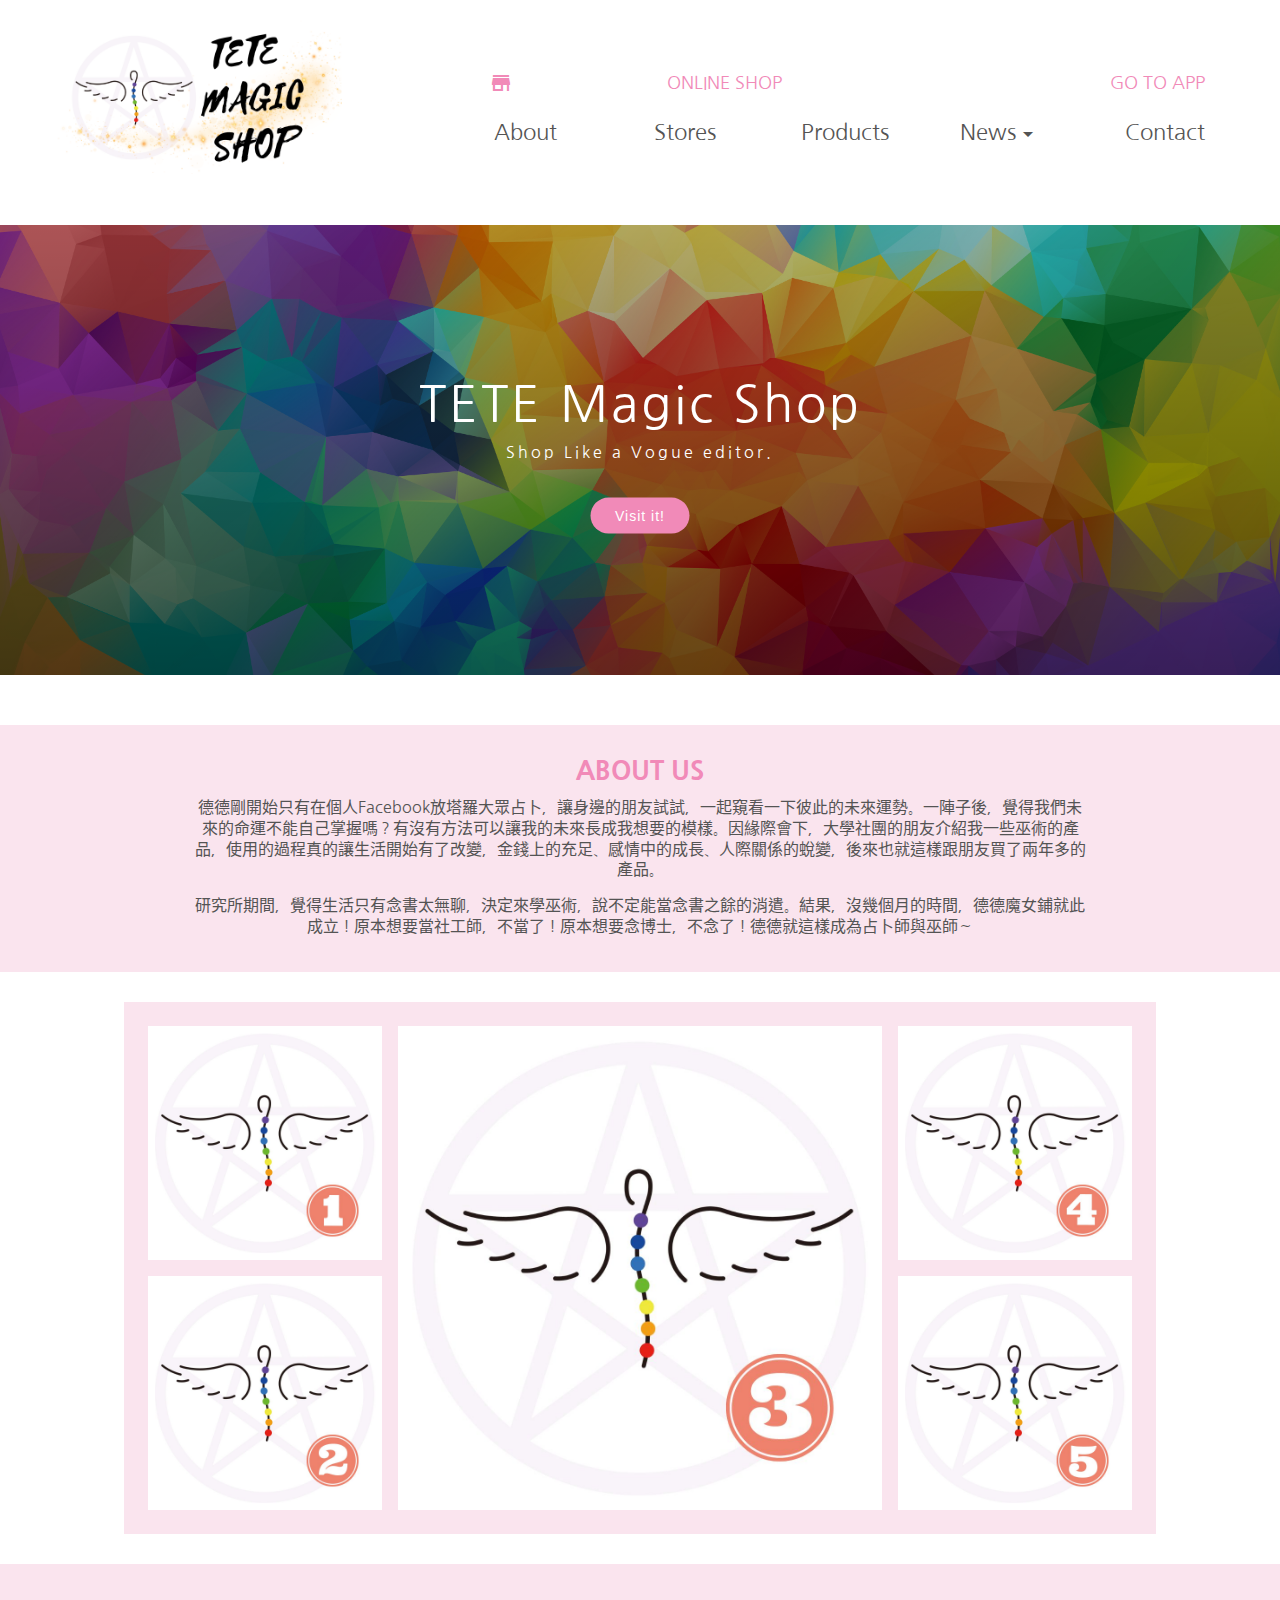
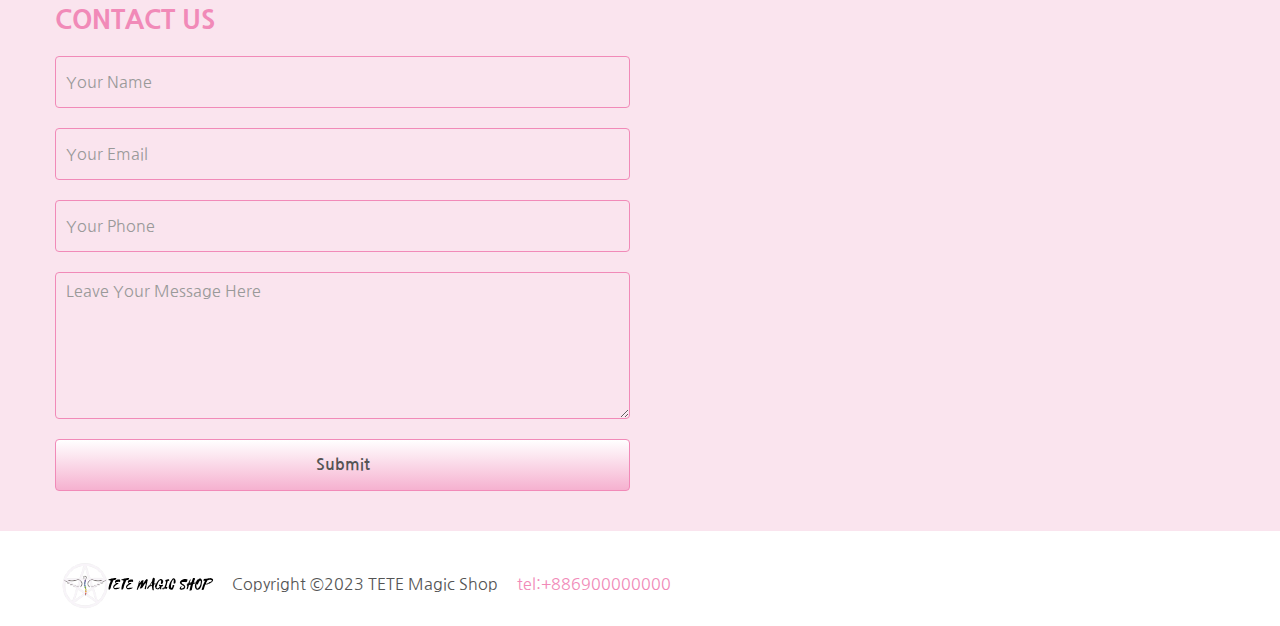
<file: about.html>
<!DOCTYPE html>
<html lang="zh-TW">
<head>
    <meta charset="UTF-8">
    <meta name="keywords" content="">
    <meta name="description" content="">
    <meta name="viewport" content="width=device-width, initial-scale=1.0, minimum=1.0, maximum-scale=2.0">
    <meta name="author" content="Ted-MA, mated0122@gmail.com">
    <title>Welcome to TETE Magic Shop - About</title>
    
    <!-- 網路字型 -->
    <link href="https://fonts.googleapis.com/css2?family=Nanum+Gothic:wght@400;700;800&display=swap" rel="stylesheet">
    
    <!-- 網站小圖示 -->
    <link rel="shortcut icon" href="images/icon.png">
    
    <!-- 加入手機主畫面捷徑圖示 -->
    <link rel="apple-touch-icon" href="images/icon.png">
    
    <!-- google圖標 -->
    <link href="https://fonts.googleapis.com/icon?family=Material+Icons" rel="stylesheet">
    
    <!-- 歸零設定CSS -->
    <link rel="stylesheet" href="CSS/reset.css">
    
    <!-- 變數設定CSS -->
    <link rel="stylesheet" href="CSS/basic.css">
    
    <!-- 版面設定CSS -->
    <link rel="stylesheet" href="CSS/style.css">

    <!-- 媒體查詢 -->
    <link rel="stylesheet" href="CSS/style_m.css" media="(min-width:980px) and (max-width:1239px)">
    <link rel="stylesheet" href="CSS/style_s.css" media="(max-width:979px)">
    
    <script src="https://code.jquery.com/jquery-3.7.0.min.js"></script>
    <script src="js/gotop.js"></script>
</head>
<body>
    <div id="header">
        <div id="logo">
            <h1 title="Go back to Homepage"><span>TETE MAGIC SHOP</span><a href="index.html"></a></h1>
        </div>
        <div id="nav">
            <!-- 上層固定選單 -->
            <nav id="top-nav">
                <ul>
                    <li><a href="#0"><span class="material-icons">app_shortcut</span><span class="topnav-text">Go To APP</span></a></li>
                    <li><a href="#0"><span class="material-icons">storefront</span><span class="topnav-text">Online Shop</span></a></li>
                </ul>
            </nav>

            <nav id="main-nav">
                <!-- 漢堡選單 -->
                <span class="tip">Click to Open Nevigation.</span>
                <input type="checkbox" class="toggler">
                <div class="hamburger"><!-- 漢堡三條線 -->
                    <div></div>
                </div>
                <!-- 主選單 -->
                <div class="menu"><!-- 整體選單範圍 -->
                    <div><!-- 設定選單背景色 -->
                        <div><!-- 選單內容外框架 -->
                            <ul><!-- 原選單 -->
                                <li><a href="about.html">About</a></li>
                                <li><a href="stores.html">Stores</a></li>
                                <li><a href="products.html">Products</a></li>
                                <li><a href="news.html">News<span class="material-icons">arrow_drop_down</span></a>
                                    <ul>
                                        <li><a href="news_lady.html">Lady</a></li>
                                        <li><a href="news_girl.html">Girl</a></li>
                                        <li><a href="news_child.html">Child</a></li>
                                    </ul>
                                </li>
                                <li><a href="contact.html">Contact</a></li>
            
                                <!-- SNS選單 -->
                                <p id="nav-sns">
                                    <a href="https://www.facebook.com/tetemagicshop/" target="_blank"><span class="icon-iFB"></span></a>
                                    <a href="https://www.instagram.com/tete_magic_shop/" target="_blank"><span class="icon-iIG"></span></a>
                                    <a href="https://www.linkedin.com/tetemagicshop/" target="_blank"><span class="icon-iTL"></span></a>
                                    <a href="https://www.skype.com/tetemagicshop/" target="_blank"><span class="icon-iYT"></span></a>
                                    <a href="https://www.twitter.com/tetemagicshop/" target="_blank"><span class="icon-iTW"></span></a>
                                </p>
                            </ul>            
                        </div>
                    </div>
                </div>
            </nav>
        </div>
    </div>
    
    <!-- 橫幅圖片 -->
    <div class="hero-image" style="background-image: linear-gradient(rgba(0,0,0,0.3), rgba(0,0,0,0.6)), url(images/banner01.png);">
        <div class="hero-text">
            <h1 class="font_size-50 line_height-15">TETE Magic Shop</h1>
            <p class="margin_bottom-20">Shop Like a Vogue editor.</p>
            <button>Visit it!</button>
        </div>
    </div>
    
    <!-- 滿版文字區塊 -->
    <div class="full_layout bgc-piggy">
        <div id="maintxt">
            <h2 class="color-pink">About Us</h2>
            <p>德德剛開始只有在個人Facebook放塔羅大眾占卜，讓身邊的朋友試試，一起窺看一下彼此的未來運勢。一陣子後，覺得我們未來的命運不能自己掌握嗎？有沒有方法可以讓我的未來長成我想要的模樣。因緣際會下，大學社團的朋友介紹我一些巫術的產品，使用的過程真的讓生活開始有了改變，金錢上的充足、感情中的成長、人際關係的蛻變，後來也就這樣跟朋友買了兩年多的產品。</p>
            <p>研究所期間，覺得生活只有念書太無聊，決定來學巫術，說不定能當念書之餘的消遣。結果，沒幾個月的時間，德德魔女鋪就此成立！原本想要當社工師，不當了！原本想要念博士，不念了！德德就這樣成為占卜師與巫師～</p>
        </div>
    </div>

    <!-- Logo區塊 -->
    <div id="mainpic">
        <div class="item1"><img src="images/logo-about-01.jpg" alt="" class="pic_transform"></div>
        <div class="item2"><img src="images/logo-about-02.jpg" alt="" class="pic_transform"></div>
        <div class="item3"><img src="images/logo-about-03.jpg" alt="" class="pic_transform"></div>
        <div class="item4"><img src="images/logo-about-04.jpg" alt="" class="pic_transform"></div>
        <div class="item5"><img src="images/logo-about-05.jpg" alt="" class="pic_transform"></div>
    </div>
    
    <!-- 表單與地圖區塊 -->
    <div class="full_layout bgc-piggy padding_v3">
        <div id="main-content">
            <h2 class="color-pink">Contact Us</h2>
            <div id="contact_form">
                <form action="post" action="">
                    <input type="text" name="username" id="username" placeholder="Your Name">
                    <input type="text" name="usermail" id="email" placeholder="Your Email">
                    <input type="text" name="userphone" id="phone" placeholder="Your Phone">
                    <textarea name="useropinion" id="useropinion" placeholder="Leave Your Message Here"></textarea>
                    <input type="submit" value="Submit" class="button-pink-gradient cursor-pointer" onclick="alert('Thank You!\n We will respond ASAP!')">
                </form>
            </div>
            <div id="map">
                <iframe src="https://www.google.com/maps/embed?pb=!1m18!1m12!1m3!1d3682.506464264699!2d120.29942107497847!3d22.634897979447466!2m3!1f0!2f0!3f0!3m2!1i1024!2i768!4f13.1!3m3!1m2!1s0x346e048b7245d061%3A0x24ac679bd8c7aa5c!2z6IGv5oiQ6Zu76IWmLemrmOmbhOiqjeitieS4reW_gyB8IOWtuOmbu-iFpiB8IOioreioiOijnOe_kuePrQ!5e0!3m2!1szh-TW!2stw!4v1689011567848!5m2!1szh-TW!2stw" width="98%" height="445" frameborder="0" style="border:0;" allowfullscreen="" loading="lazy" aria-hidden="false"></iframe>
            </div>
        </div>
    </div>
    
    <!-- 頁尾區塊 -->
    <div id="footer">
        <div id="small-logo"><img src="images/logo-small.svg" alt="magic"></div>
        <div id="copyright">
            <small>Copyright &copy;2023 TETE Magic Shop</small>
            <a href="tel:+886900000000">tel:+886900000000</a>
        </div>
        <div id="sns">
            <a href="https://www.facebook.com/tetemagicshop/" target="_blank"><span class="icon-iFB"></span></a>
            <a href="https://www.instagram.com/tete_magic_shop/" target="_blank"><span class="icon-iIG"></span></a>
            <a href="https://www.linkedin.com/tetemagicshop/" target="_blank"><span class="icon-iTL"></span></a>
            <a href="https://www.skype.com/tetemagicshop/" target="_blank"><span class="icon-iYT"></span></a>
            <a href="https://www.twitter.com/tetemagicshop/" target="_blank"><span class="icon-iTW"></span></a>
        </div>
    </div>

    <!-- GoTop區塊 -->
    <div id="gotop">
        <span class="material-icons">arrow_circle_up</span>
        <span class="gotip">Go Back To Top</span>
    </div>
</body>
</html>
</file>
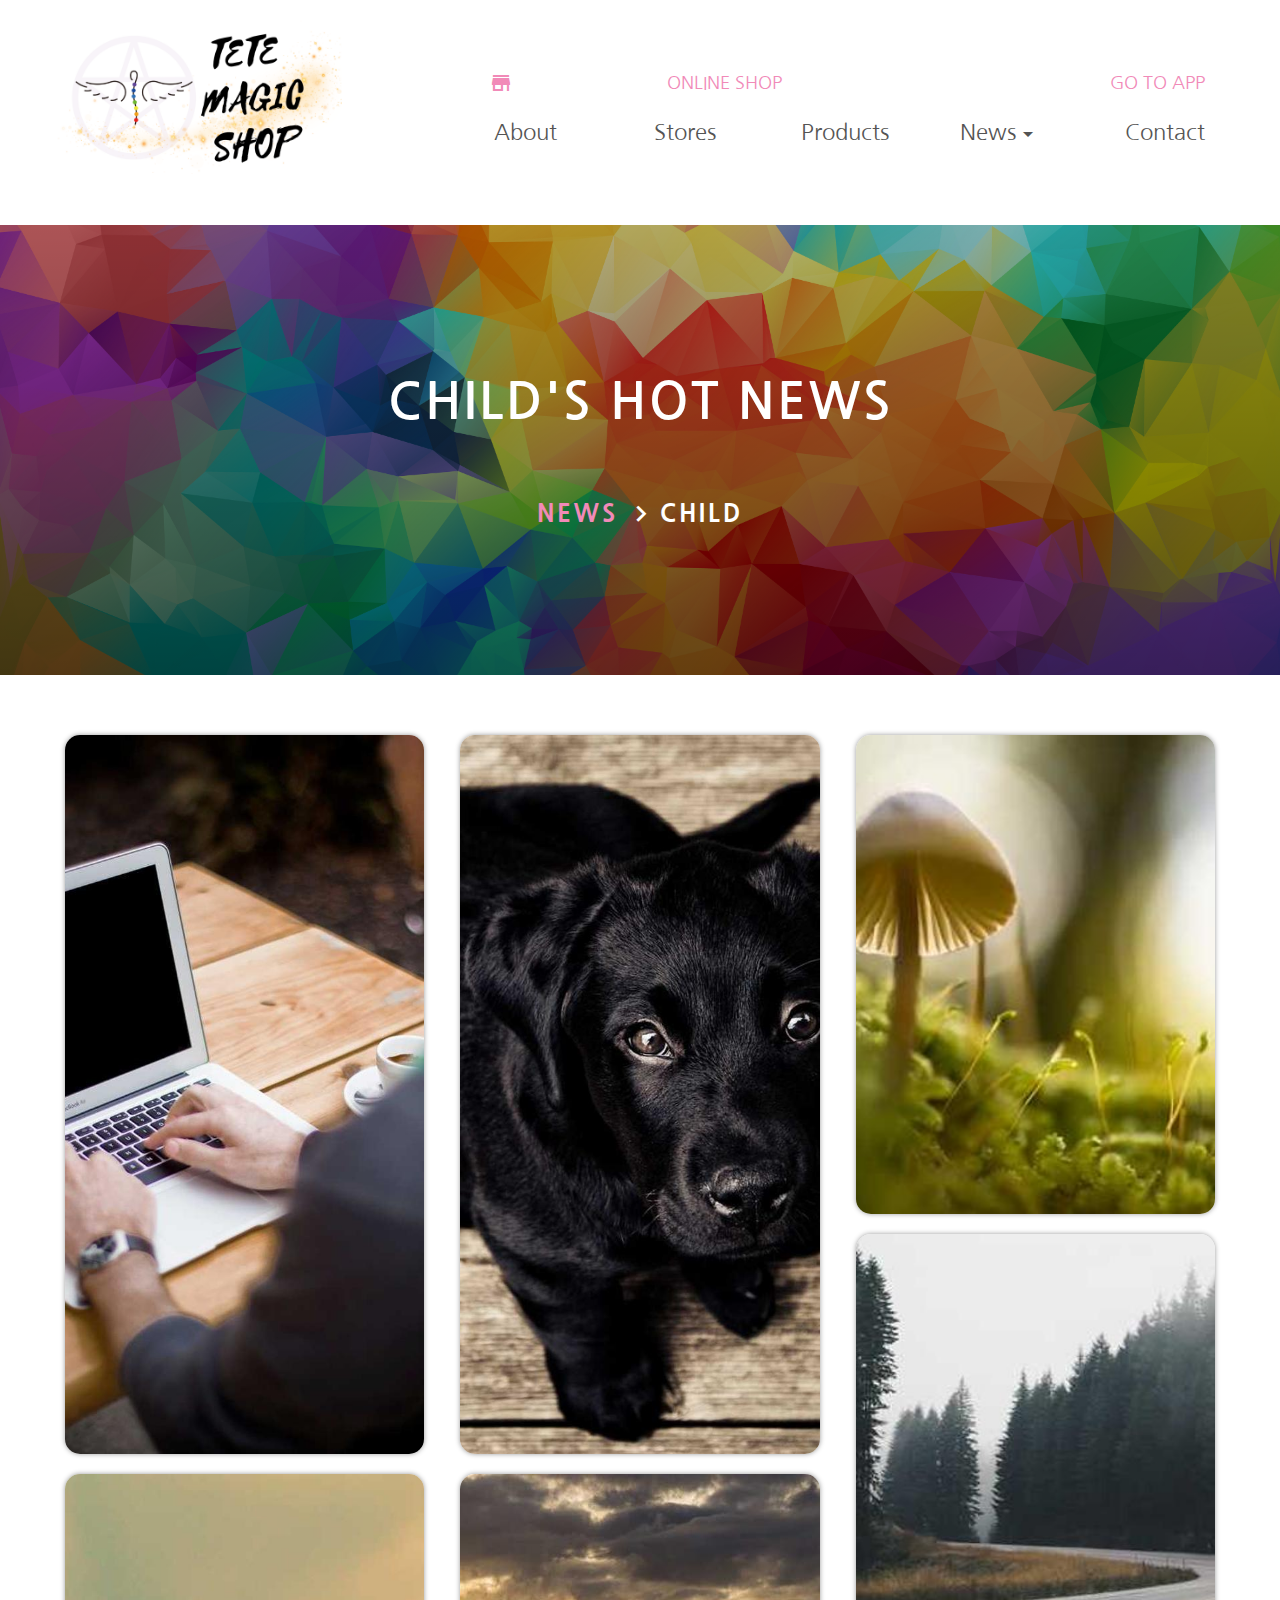
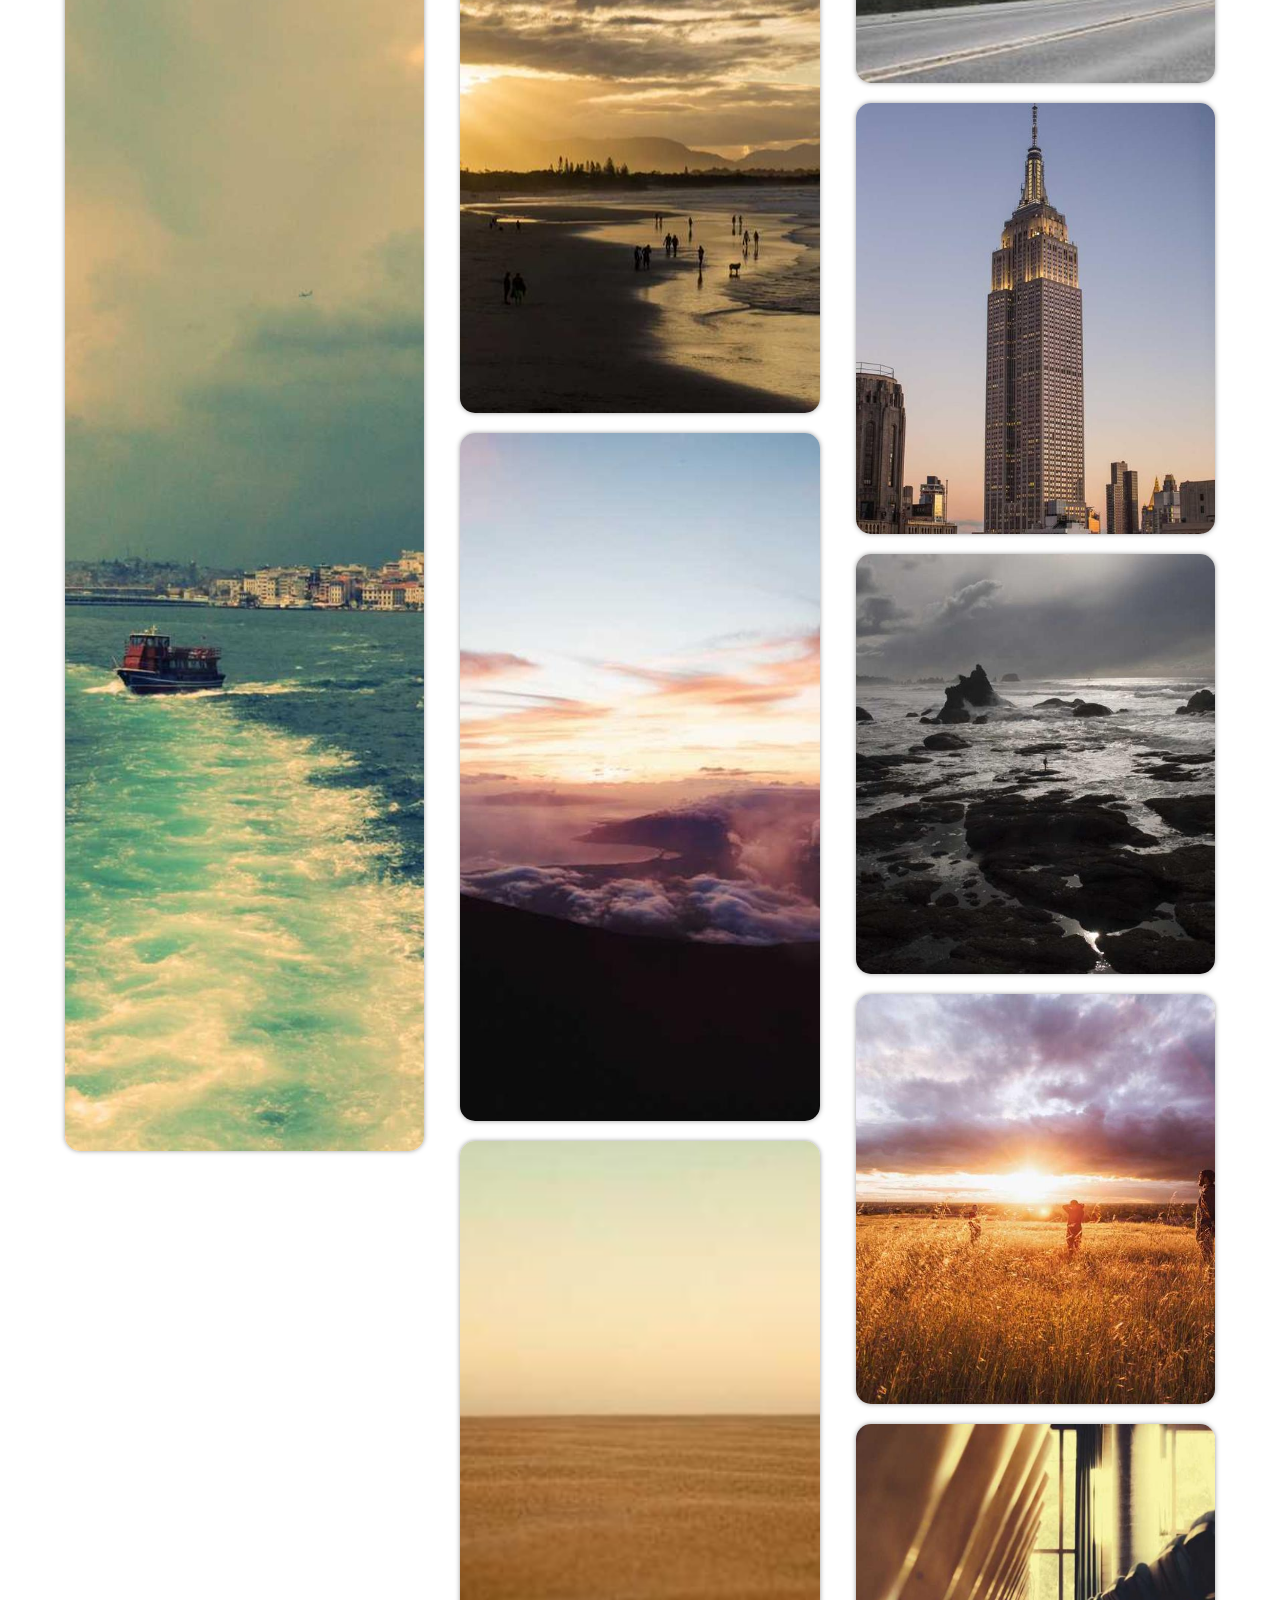
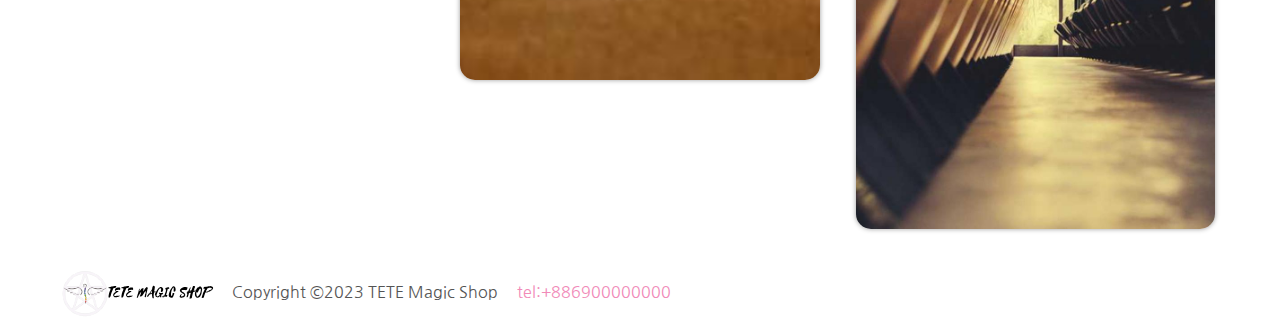
<file: news_child.html>
<!DOCTYPE html>
<html lang="zh-TW">
<head>
    <meta charset="UTF-8">
    <meta name="keywords" content="">
    <meta name="description" content="">
    <meta name="viewport" content="width=device-width, initial-scale=1.0, minimum=1.0, maximum-scale=2.0">
    <meta name="author" content="Ted-MA, mated0122@gmail.com">
    <title>Welcome to TETE Magic Shop - News-Child</title>
    
    <!-- 網路字型 -->
    <link href="https://fonts.googleapis.com/css2?family=Nanum+Gothic:wght@400;700;800&display=swap" rel="stylesheet">
    
    <!-- 網站小圖示 -->
    <link rel="shortcut icon" href="images/icon.png"> 
    
    <!-- 加入手機主畫面捷徑圖示 -->
    <link rel="apple-touch-icon" href="images/icon.png">
    
    <!-- google圖標 -->
    <link href="https://fonts.googleapis.com/icon?family=Material+Icons" rel="stylesheet">
    
    <!-- 歸零設定CSS -->
    <link rel="stylesheet" href="CSS/reset.css">
    
    <!-- 變數設定CSS -->
    <link rel="stylesheet" href="CSS/basic.css">
    
    <!-- 版面設定CSS -->
    <link rel="stylesheet" href="CSS/style.css">
    
    <!-- 媒體查詢 -->
    <link rel="stylesheet" href="CSS/style_m.css" media="(min-width:980px) and (max-width:1239px)">
    <link rel="stylesheet" href="CSS/style_s.css" media="(max-width:979px)">

    <script src="https://code.jquery.com/jquery-3.7.0.min.js"></script>
    <script src="js/gotop.js"></script>
</head>
<body>
    <div id="header">
        <div id="logo">
            <h1 title="Go back to Homepage"><span>TETE MAGIC SHOP</span><a href="index.html"></a></h1>
        </div>
        <div id="nav">
            <!-- 上層固定選單 -->
            <nav id="top-nav">
                <ul>
                    <li><a href="#0"><span class="material-icons">app_shortcut</span><span class="topnav-text">Go To APP</span></a></li>
                    <li><a href="#0"><span class="material-icons">storefront</span><span class="topnav-text">Online Shop</span></a></li>
                </ul>
            </nav>

            <nav id="main-nav">
                <!-- 漢堡選單 -->
                <span class="tip">Click to Open Nevigation.</span>
                <input type="checkbox" class="toggler">
                <div class="hamburger"><!-- 漢堡三條線 -->
                    <div></div>
                </div>
                <!-- 主選單 -->
                <div class="menu"><!-- 整體選單範圍 -->
                    <div><!-- 設定選單背景色 -->
                        <div><!-- 選單內容外框架 -->
                            <ul><!-- 原選單 -->
                                <li><a href="about.html">About</a></li>
                                <li><a href="stores.html">Stores</a></li>
                                <li><a href="products.html">Products</a></li>
                                <li><a href="news.html">News<span class="material-icons">arrow_drop_down</span></a>
                                    <ul>
                                        <li><a href="news_lady.html">Lady</a></li>
                                        <li><a href="news_girl.html">Girl</a></li>
                                        <li><a href="news_child.html">Child</a></li>
                                    </ul>
                                </li>
                                <li><a href="contact.html">Contact</a></li>
            
                                <!-- SNS選單 -->
                                <p id="nav-sns">
                                    <a href="https://www.facebook.com/tetemagicshop/" target="_blank"><span class="icon-iFB"></span></a>
                                    <a href="https://www.instagram.com/tete_magic_shop/" target="_blank"><span class="icon-iIG"></span></a>
                                    <a href="https://www.linkedin.com/tetemagicshop/" target="_blank"><span class="icon-iTL"></span></a>
                                    <a href="https://www.skype.com/tetemagicshop/" target="_blank"><span class="icon-iYT"></span></a>
                                    <a href="https://www.twitter.com/tetemagicshop/" target="_blank"><span class="icon-iTW"></span></a>
                                </p>
                            </ul>            
                        </div>
                    </div>
                </div>
            </nav>
        </div>
    </div>
    
    <!-- 橫幅圖片 -->
    <div class="hero-image" style="background-image: linear-gradient(rgba(0,0,0,0.3), rgba(0,0,0,0.6)), url(images/banner01.png);">
        <div class="hero-text">
            <h1 class="font_size-50 line_height-15 font_weight-bolder text-uppercase">Child's Hot News</h1>
            <h3 class="margin_top-50">
                <a href="news.html" class="text-uppercase font_weight-bolder">News</a>
                <i class="material-icons">keyboard_arrow_right</i>Child
            </h3>
        </div>
    </div>
    
    <!-- 內容區塊 -->
    <div id="main-content" class="column_gap-0">
        <div class="column-count">
            <div class="container">
                <img src="images/child01.jpg" alt="" class="content_box">
                <div class="overlay">
                    <div class="text">Teen collection for the latest looks for boys and girl.</div>
                </div>
            </div>
            <div class="container">
                <img src="images/child02.jpg" alt="" class="content_box">
                <div class="overlay">
                    <div class="text">Teen collection for the latest looks for boys and girl.</div>
                </div>
            </div>
            <div class="container">
                <img src="images/child03.jpg" alt="" class="content_box">
                <div class="overlay">
                    <div class="text">Teen collection for the latest looks for boys and girl.</div>
                </div>
            </div>
            <div class="container">
                <img src="images/child04.jpg" alt="" class="content_box">
                <div class="overlay">
                    <div class="text">Teen collection for the latest looks for boys and girl.</div>
                </div>
            </div>
            <div class="container">
                <img src="images/child05.jpg" alt="" class="content_box">
                <div class="overlay">
                    <div class="text">Teen collection for the latest looks for boys and girl.</div>
                </div>
            </div>
            <div class="container">
                <img src="images/child06.jpg" alt="" class="content_box">
                <div class="overlay">
                    <div class="text">Teen collection for the latest looks for boys and girl.</div>
                </div>
            </div>
            <div class="container">
                <img src="images/child07.jpg" alt="" class="content_box">
                <div class="overlay">
                    <div class="text">Teen collection for the latest looks for boys and girl.</div>
                </div>
            </div>
            <div class="container">
                <img src="images/child08.jpg" alt="" class="content_box">
                <div class="overlay">
                    <div class="text">Teen collection for the latest looks for boys and girl.</div>
                </div>
            </div>
            <div class="container">
                <img src="images/child09.jpg" alt="" class="content_box">
                <div class="overlay">
                    <div class="text">Teen collection for the latest looks for boys and girl.</div>
                </div>
            </div>
            <div class="container">
                <img src="images/child10.jpg" alt="" class="content_box">
                <div class="overlay">
                    <div class="text">Teen collection for the latest looks for boys and girl.</div>
                </div>
            </div>
            <div class="container">
                <img src="images/child11.jpg" alt="" class="content_box">
                <div class="overlay">
                    <div class="text">Teen collection for the latest looks for boys and girl.</div>
                </div>
            </div>
            <div class="container">
                <img src="images/child12.jpg" alt="" class="content_box">
                <div class="overlay">
                    <div class="text">Teen collection for the latest looks for boys and girl.</div>
                </div>
            </div>
    
        </div>
    </div>

    <!-- 頁尾區塊 -->
    <div id="footer">
        <div id="small-logo"><img src="images/logo-small.svg" alt="magic"></div>
        <div id="copyright">
            <small>Copyright &copy;2023 TETE Magic Shop</small>
            <a href="tel:+886900000000">tel:+886900000000</a>
        </div>
        <div id="sns">
            <a href="https://www.facebook.com/tetemagicshop/" target="_blank"><span class="icon-iFB"></span></a>
            <a href="https://www.instagram.com/tete_magic_shop/" target="_blank"><span class="icon-iIG"></span></a>
            <a href="https://www.linkedin.com/tetemagicshop/" target="_blank"><span class="icon-iTL"></span></a>
            <a href="https://www.skype.com/tetemagicshop/" target="_blank"><span class="icon-iYT"></span></a>
            <a href="https://www.twitter.com/tetemagicshop/" target="_blank"><span class="icon-iTW"></span></a>
        </div>
    </div>

    <!-- GoTop區塊 -->
    <div id="gotop">
        <span class="material-icons">arrow_circle_up</span>
        <span class="gotip">Go Back To Top</span>
    </div>
</body>
</html>
</file>
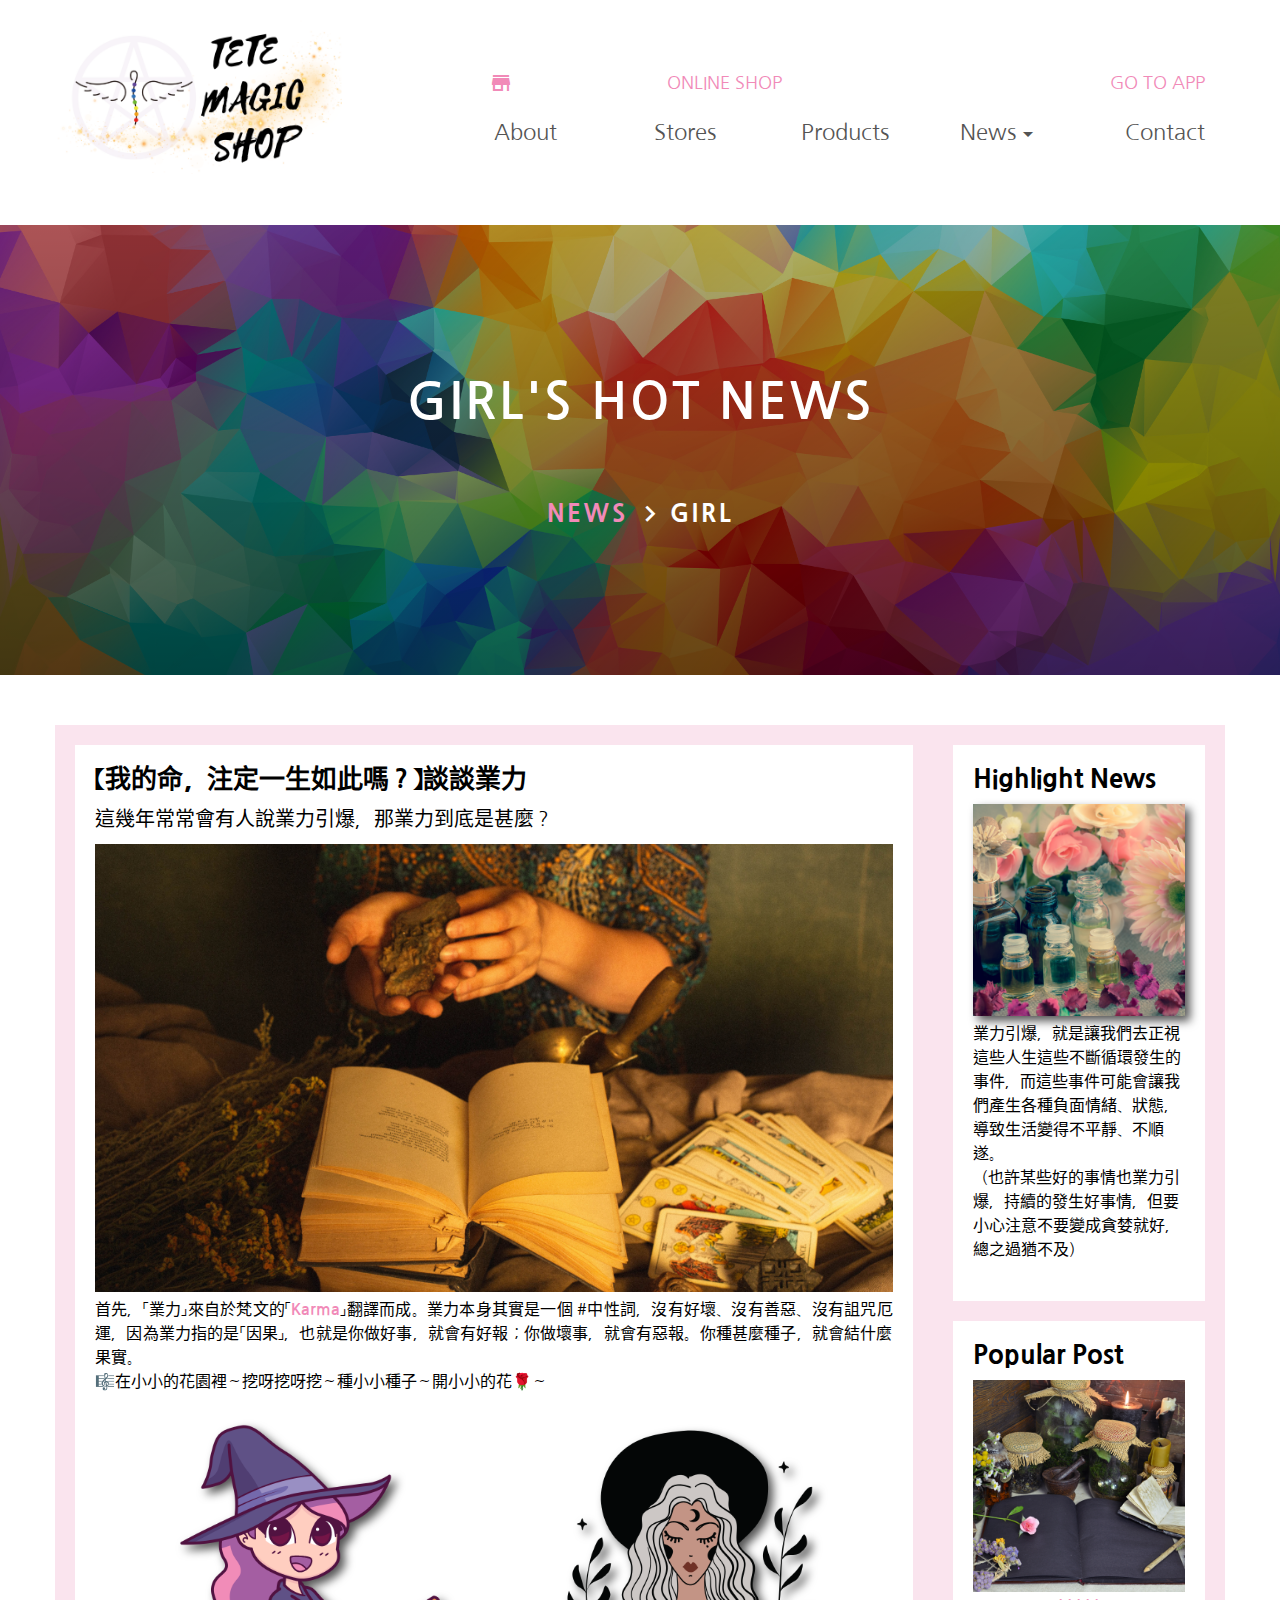
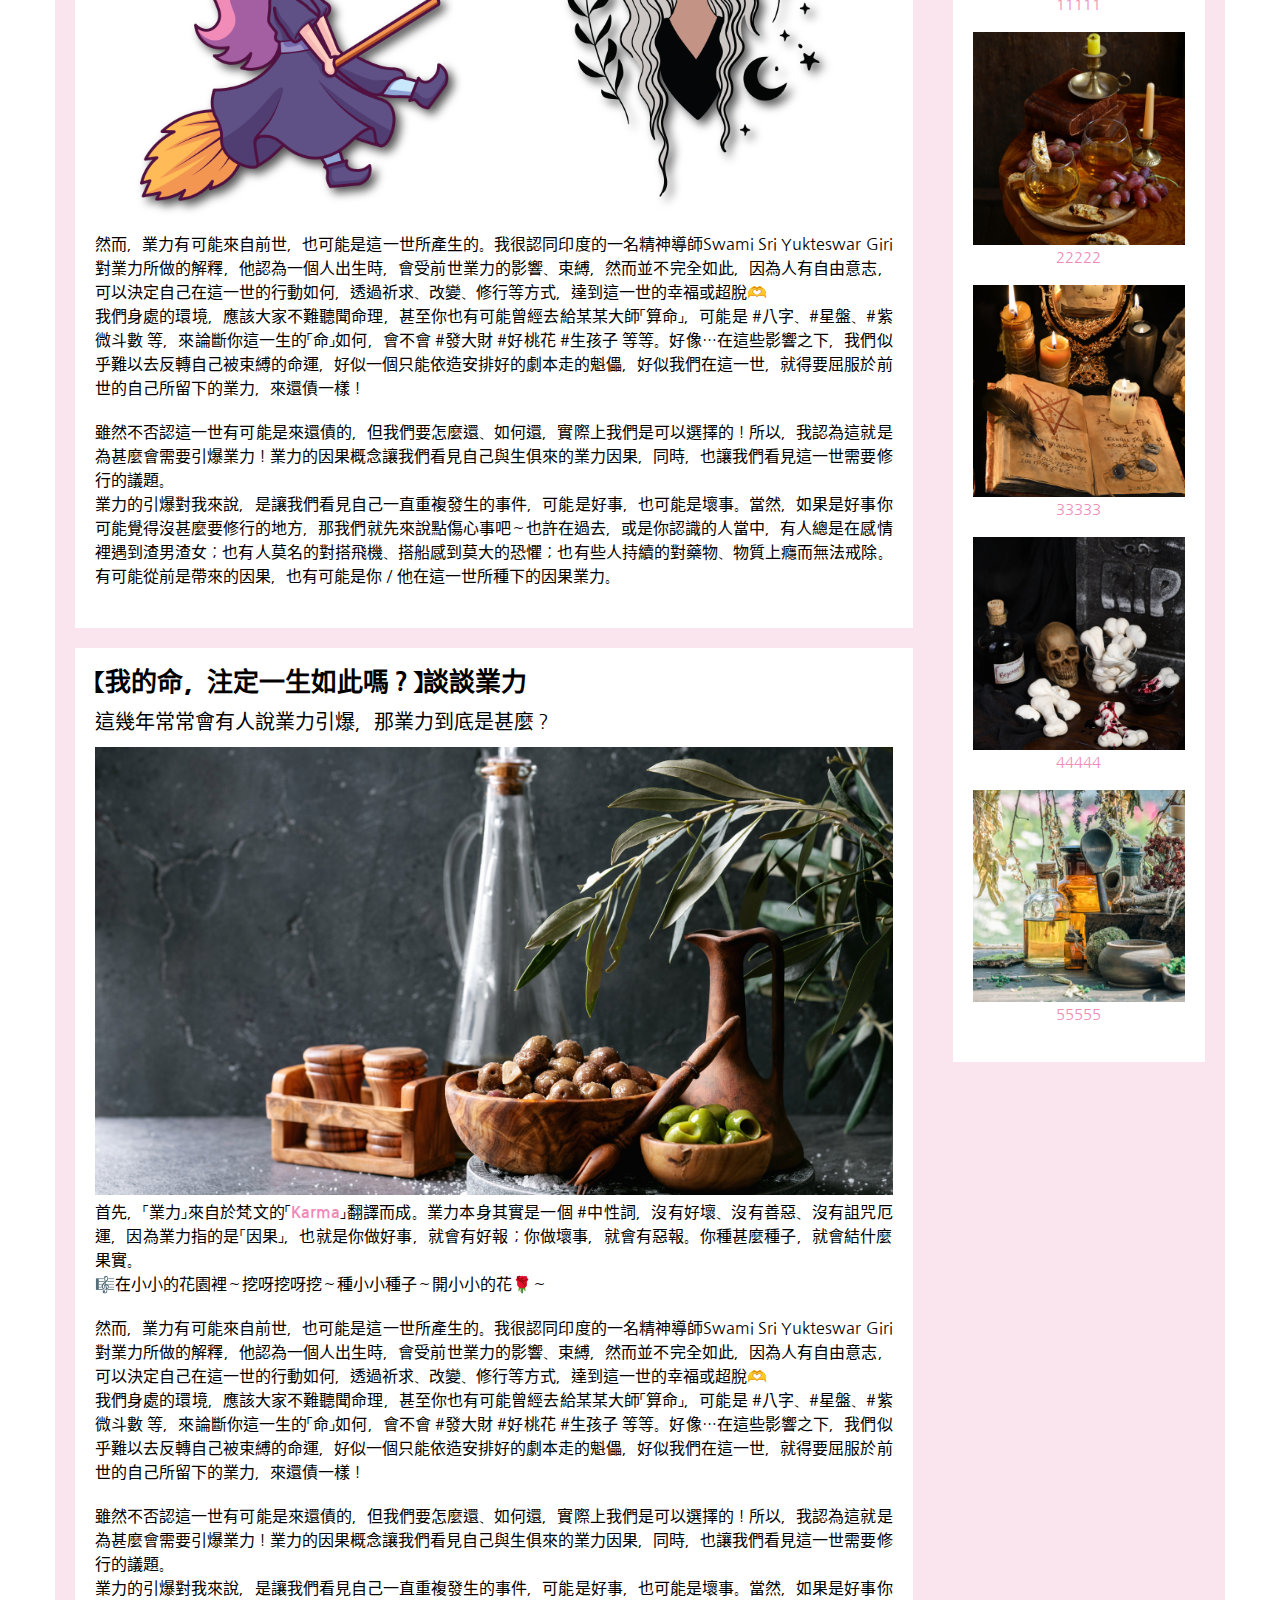
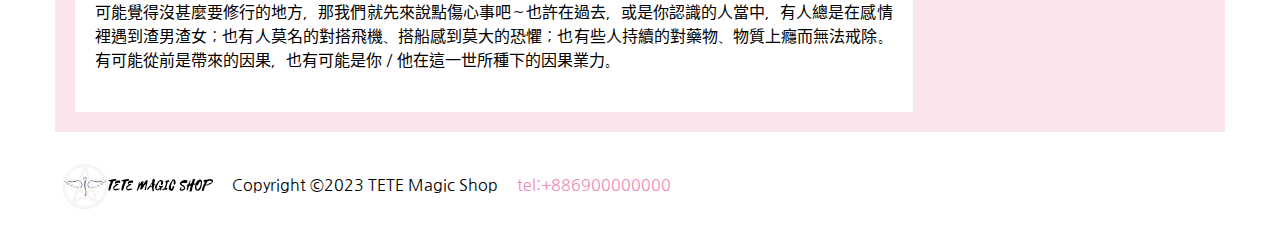
<file: news_girl.html>
<!DOCTYPE html>
<html lang="zh-TW">
<head>
    <meta charset="UTF-8">
    <meta name="keywords" content="">
    <meta name="description" content="">
    <meta name="viewport" content="width=device-width, initial-scale=1.0, minimum=1.0, maximum-scale=2.0">
    <meta name="author" content="Ted-MA, mated0122@gmail.com">
    <title>Welcome to TETE Magic Shop - News-Girl</title>
    
    <!-- 網路字型 -->
    <link href="https://fonts.googleapis.com/css2?family=Nanum+Gothic:wght@400;700;800&display=swap" rel="stylesheet">
    
    <!-- 網站小圖示 -->
    <link rel="shortcut icon" href="images/icon.png"> 
    
    <!-- 加入手機主畫面捷徑圖示 -->
    <link rel="apple-touch-icon" href="images/icon.png">
    
    <!-- google圖標 -->
    <link href="https://fonts.googleapis.com/icon?family=Material+Icons" rel="stylesheet">
    
    <!-- 歸零設定CSS -->
    <link rel="stylesheet" href="CSS/reset.css">
    
    <!-- 變數設定CSS -->
    <link rel="stylesheet" href="CSS/basic.css">
    
    <!-- 版面設定CSS -->
    <link rel="stylesheet" href="CSS/style.css">
    
    <!-- 媒體查詢 -->
    <link rel="stylesheet" href="CSS/style_m.css" media="(min-width:980px) and (max-width:1239px)">
    <link rel="stylesheet" href="CSS/style_s.css" media="(max-width:979px)">

    <!-- 載入共用JQ -->
    <script src="https://code.jquery.com/jquery-3.7.0.min.js"></script>
    
    <!-- PicBox JQ -->
    <script src="http://www.jq22.com/jquery/1.4.4/jquery.min.js"></script>
    <script src="js/picbox.js"></script>
    <link rel="stylesheet" href="CSS/picbox.css">

    <!-- Gotop JS -->
    <script src="js/gotop.js"></script>
</head>

<body>
    <div id="header">
        <div id="logo">
            <h1 title="Go back to Homepage"><span>TETE MAGIC SHOP</span><a href="index.html"></a></h1>
        </div>
        <div id="nav">
            <!-- 上層固定選單 -->
            <nav id="top-nav">
                <ul>
                    <li><a href="#0"><span class="material-icons">app_shortcut</span><span class="topnav-text">Go To APP</span></a></li>
                    <li><a href="#0"><span class="material-icons">storefront</span><span class="topnav-text">Online Shop</span></a></li>
                </ul>
            </nav>

            <nav id="main-nav">
                <!-- 漢堡選單 -->
                <span class="tip">Click to Open Nevigation.</span>
                <input type="checkbox" class="toggler">
                <div class="hamburger"><!-- 漢堡三條線 -->
                    <div></div>
                </div>
                <!-- 主選單 -->
                <div class="menu"><!-- 整體選單範圍 -->
                    <div><!-- 設定選單背景色 -->
                        <div><!-- 選單內容外框架 -->
                            <ul><!-- 原選單 -->
                                <li><a href="about.html">About</a></li>
                                <li><a href="stores.html">Stores</a></li>
                                <li><a href="products.html">Products</a></li>
                                <li><a href="news.html">News<span class="material-icons">arrow_drop_down</span></a>
                                    <ul>
                                        <li><a href="news_lady.html">Lady</a></li>
                                        <li><a href="news_girl.html">Girl</a></li>
                                        <li><a href="news_child.html">Child</a></li>
                                    </ul>
                                </li>
                                <li><a href="contact.html">Contact</a></li>
            
                                <!-- SNS選單 -->
                                <p id="nav-sns">
                                    <a href="https://www.facebook.com/tetemagicshop/" target="_blank"><span class="icon-iFB"></span></a>
                                    <a href="https://www.instagram.com/tete_magic_shop/" target="_blank"><span class="icon-iIG"></span></a>
                                    <a href="https://www.linkedin.com/tetemagicshop/" target="_blank"><span class="icon-iTL"></span></a>
                                    <a href="https://www.skype.com/tetemagicshop/" target="_blank"><span class="icon-iYT"></span></a>
                                    <a href="https://www.twitter.com/tetemagicshop/" target="_blank"><span class="icon-iTW"></span></a>
                                </p>
                            </ul>            
                        </div>
                    </div>
                </div>
            </nav>
        </div>
    </div>
    
    <!-- 橫幅圖片 -->
    <div class="hero-image" style="background-image: linear-gradient(rgba(0,0,0,0.3), rgba(0,0,0,0.6)), url(images/banner01.png);">
        <div class="hero-text">
            <h1 class="font_size-50 line_height-15 font_weight-bolder text-uppercase">Girl's Hot News</h1>
            <h3 class="margin_top-50">
                <a href="news.html" class="text-uppercase font_weight-bolder">News</a>
                <i class="material-icons">keyboard_arrow_right</i>Girl
            </h3>
        </div>
    </div>
    
    <!-- 內容區塊 -->
    <div id="main-content" class="bgc-piggy overflow_hidden">
        <!-- 左側圖文 -->
        <div class="leftcolumn">
            <div class="card">
                <h2>【我的命，注定一生如此嗎？】談談業力</h2>
                <h5>這幾年常常會有人說業力引爆，那業力到底是甚麼？</h5>
                <div class="cardimg"><img src="images/girl-1.png" alt=""></div>
                <p>首先，「業力」來自於梵文的「<span style="font-weight: bolder; color: var(--pink);">Karma</span>」翻譯而成。業力本身其實是一個 #中性詞，沒有好壞、沒有善惡、沒有詛咒厄運，因為業力指的是「因果」，也就是你做好事，就會有好報；你做壞事，就會有惡報。你種甚麼種子，就會結什麼果實。<br>🎼在小小的花園裡～挖呀挖呀挖～種小小種子～開小小的花🌹～</p>
                <p><img src="images/girl-1-1.png" alt=""><img src="images/girl-1-2.png" alt="" class="margin_bottom-20"></p>
                <p>然而，業力有可能來自前世，也可能是這一世所產生的。我很認同印度的一名精神導師Swami Sri Yukteswar Giri對業力所做的解釋，他認為一個人出生時，會受前世業力的影響、束縛，然而並不完全如此，因為人有自由意志，可以決定自己在這一世的行動如何，透過祈求、改變、修行等方式，達到這一世的幸福或超脫🫶<br>我們身處的環境，應該大家不難聽聞命理，甚至你也有可能曾經去給某某大師「算命」，可能是 #八字、#星盤、#紫微斗數 等，來論斷你這一生的「命」如何，會不會 #發大財 #好桃花 #生孩子 等等。好像…在這些影響之下，我們似乎難以去反轉自己被束縛的命運，好似一個只能依造安排好的劇本走的魁儡，好似我們在這一世，就得要屈服於前世的自己所留下的業力，來還債一樣！</p>
                <p>雖然不否認這一世有可能是來還債的，但我們要怎麼還、如何還，實際上我們是可以選擇的！所以，我認為這就是為甚麼會需要引爆業力！業力的因果概念讓我們看見自己與生俱來的業力因果，同時，也讓我們看見這一世需要修行的議題。<br>業力的引爆對我來說，是讓我們看見自己一直重複發生的事件，可能是好事，也可能是壞事。當然，如果是好事你可能覺得沒甚麼要修行的地方，那我們就先來說點傷心事吧～也許在過去，或是你認識的人當中，有人總是在感情裡遇到渣男渣女；也有人莫名的對搭飛機、搭船感到莫大的恐懼；也有些人持續的對藥物、物質上癮而無法戒除。有可能從前是帶來的因果，也有可能是你／他在這一世所種下的因果業力。</p>
            </div>

            <div class="card">
                <h2>【我的命，注定一生如此嗎？】談談業力</h2>
                <h5>這幾年常常會有人說業力引爆，那業力到底是甚麼？</h5>
                <div class="cardimg"><img src="images/girl-2.png" alt=""></div>
                <p>首先，「業力」來自於梵文的「<span style="font-weight: bolder; color: var(--pink);">Karma</span>」翻譯而成。業力本身其實是一個 #中性詞，沒有好壞、沒有善惡、沒有詛咒厄運，因為業力指的是「因果」，也就是你做好事，就會有好報；你做壞事，就會有惡報。你種甚麼種子，就會結什麼果實。<br>🎼在小小的花園裡～挖呀挖呀挖～種小小種子～開小小的花🌹～</p>
                <p>然而，業力有可能來自前世，也可能是這一世所產生的。我很認同印度的一名精神導師Swami Sri Yukteswar Giri對業力所做的解釋，他認為一個人出生時，會受前世業力的影響、束縛，然而並不完全如此，因為人有自由意志，可以決定自己在這一世的行動如何，透過祈求、改變、修行等方式，達到這一世的幸福或超脫🫶<br>我們身處的環境，應該大家不難聽聞命理，甚至你也有可能曾經去給某某大師「算命」，可能是 #八字、#星盤、#紫微斗數 等，來論斷你這一生的「命」如何，會不會 #發大財 #好桃花 #生孩子 等等。好像…在這些影響之下，我們似乎難以去反轉自己被束縛的命運，好似一個只能依造安排好的劇本走的魁儡，好似我們在這一世，就得要屈服於前世的自己所留下的業力，來還債一樣！</p>
                <p>雖然不否認這一世有可能是來還債的，但我們要怎麼還、如何還，實際上我們是可以選擇的！所以，我認為這就是為甚麼會需要引爆業力！業力的因果概念讓我們看見自己與生俱來的業力因果，同時，也讓我們看見這一世需要修行的議題。<br>業力的引爆對我來說，是讓我們看見自己一直重複發生的事件，可能是好事，也可能是壞事。當然，如果是好事你可能覺得沒甚麼要修行的地方，那我們就先來說點傷心事吧～也許在過去，或是你認識的人當中，有人總是在感情裡遇到渣男渣女；也有人莫名的對搭飛機、搭船感到莫大的恐懼；也有些人持續的對藥物、物質上癮而無法戒除。有可能從前是帶來的因果，也有可能是你／他在這一世所種下的因果業力。</p>
            </div>
        </div>
        <!-- 右側圖塊 -->
        <div class="rightcolumn">
            <!-- Highlight News -->
            <div class="card">
                <h2>Highlight News</h2>
                <div class="cardimg"><img src="images/girl-s6.png" alt="" class="pic-drop_shadow"></div>
                <p>業力引爆，就是讓我們去正視這些人生這些不斷循環發生的事件，而這些事件可能會讓我們產生各種負面情緒、狀態，導致生活變得不平靜、不順遂。<br>（也許某些好的事情也業力引爆，持續的發生好事情，但要小心注意不要變成貪婪就好，總之過猶不及）</p>
            </div>
            <!-- Popular Post -->
            <div class="card">
                <h2>Popular Post</h2>
                <a href="images/girl-s1.png" rel="lightbox-group1" title="11111">
                    <div class="cardimg"><img src="images/girl-s1.png" alt=""></div>
                    <span>11111</span>
                </a>
                <a href="images/girl-s2.png" rel="lightbox-group1" title="22222">
                    <div class="cardimg"><img src="images/girl-s2.png" alt=""></div>
                    <span>22222</span>
                </a>
                <a href="images/girl-s3.png" rel="lightbox-group1" title="33333">
                    <div class="cardimg"><img src="images/girl-s3.png" alt=""></div>
                    <span>33333</span>
                </a>
                <a href="images/girl-s4.png" rel="lightbox-group1" title="44444">
                    <div class="cardimg"><img src="images/girl-s4.png" alt=""></div>
                    <span>44444</span>
                </a>
                <a href="images/girl-s5.png" rel="lightbox-group1" title="55555">
                    <div class="cardimg"><img src="images/girl-s5.png" alt=""></div>
                    <span>55555</span>
                </a>
            </div>
        </div>
    </div>

    <!-- 頁尾區塊 -->
    <div id="footer">
        <div id="small-logo"><img src="images/logo-small.svg" alt="magic"></div>
        <div id="copyright">
            <small>Copyright &copy;2023 TETE Magic Shop</small>
            <a href="tel:+886900000000">tel:+886900000000</a>
        </div>
        <div id="sns">
            <a href="https://www.facebook.com/tetemagicshop/" target="_blank"><span class="icon-iFB"></span></a>
            <a href="https://www.instagram.com/tete_magic_shop/" target="_blank"><span class="icon-iIG"></span></a>
            <a href="https://www.linkedin.com/tetemagicshop/" target="_blank"><span class="icon-iTL"></span></a>
            <a href="https://www.skype.com/tetemagicshop/" target="_blank"><span class="icon-iYT"></span></a>
            <a href="https://www.twitter.com/tetemagicshop/" target="_blank"><span class="icon-iTW"></span></a>
        </div>
    </div>

    <!-- GoTop區塊 -->
    <div id="gotop">
        <span class="material-icons">arrow_circle_up</span>
        <span class="gotip">Go Back To Top</span>
    </div>
</body>
</html>
</file>
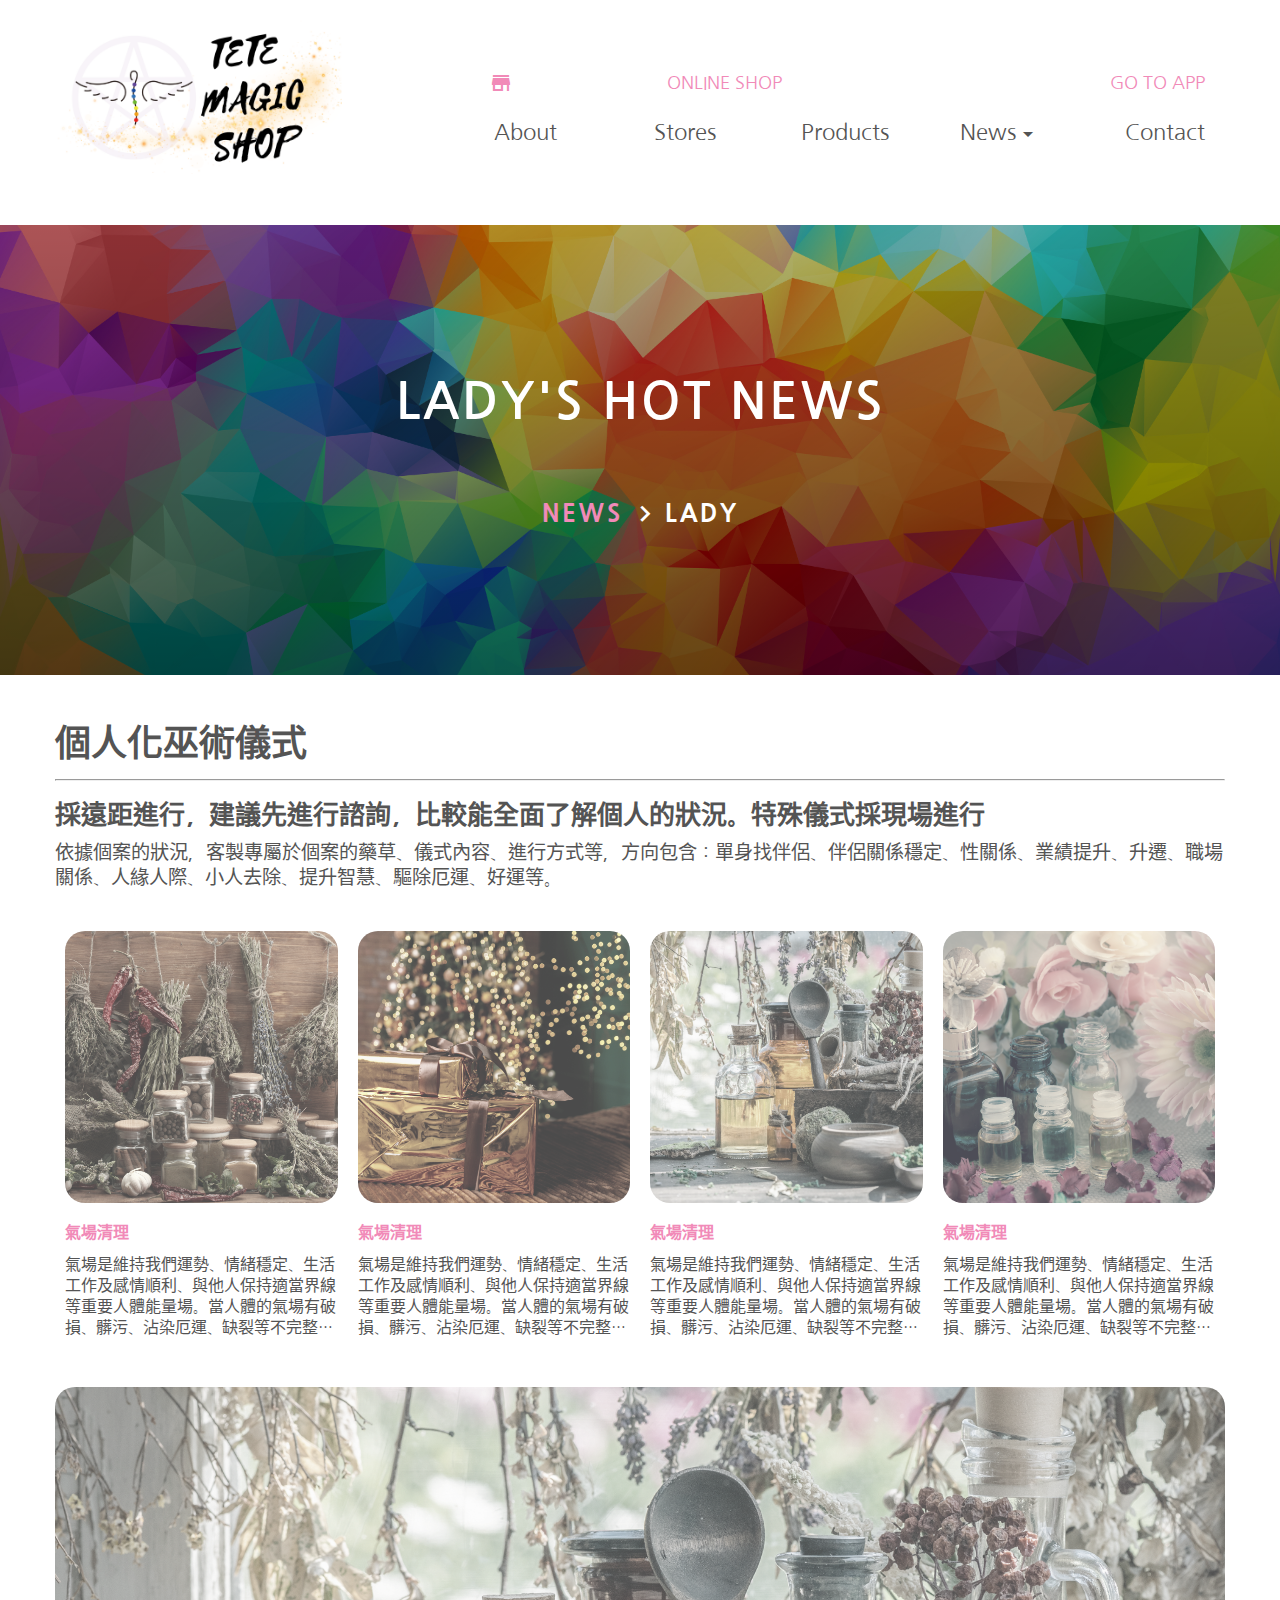
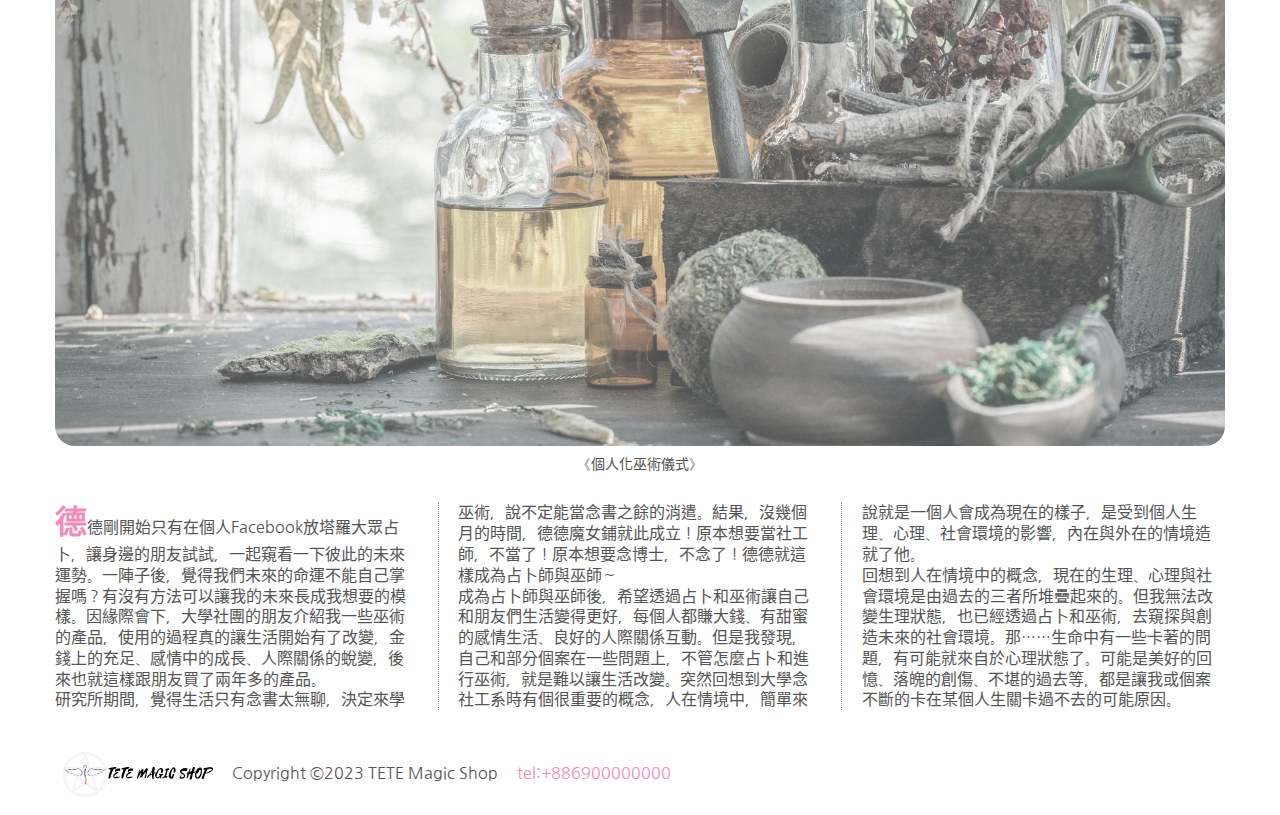
<file: news_lady.html>
<!DOCTYPE html>
<html lang="zh-TW">
<head>
    <meta charset="UTF-8">
    <meta name="keywords" content="">
    <meta name="description" content="">
    <meta name="viewport" content="width=device-width, initial-scale=1.0, minimum=1.0, maximum-scale=2.0">
    <meta name="author" content="Ted-MA, mated0122@gmail.com">
    <title>Welcome to TETE Magic Shop - News-Lady</title>
    
    <!-- 網路字型 -->
    <link href="https://fonts.googleapis.com/css2?family=Nanum+Gothic:wght@400;700;800&display=swap" rel="stylesheet">
    
    <!-- 網站小圖示 -->
    <link rel="shortcut icon" href="images/icon.png"> 
    
    <!-- 加入手機主畫面捷徑圖示 -->
    <link rel="apple-touch-icon" href="images/icon.png">
    
    <!-- google圖標 -->
    <link href="https://fonts.googleapis.com/icon?family=Material+Icons" rel="stylesheet">
    
    <!-- 歸零設定CSS -->
    <link rel="stylesheet" href="CSS/reset.css">
    
    <!-- 變數設定CSS -->
    <link rel="stylesheet" href="CSS/basic.css">
    
    <!-- 版面設定CSS -->
    <link rel="stylesheet" href="CSS/style.css">

    
    <!-- 媒體查詢 -->
    <link rel="stylesheet" href="CSS/style_m.css" media="(min-width:980px) and (max-width:1239px)">
    <link rel="stylesheet" href="CSS/style_s.css" media="(max-width:979px)">

    <script src="https://code.jquery.com/jquery-3.7.0.min.js"></script>
    <script src="js/gotop.js"></script>

<!-- 由 Google 結構化資料標記協助工具產生的 JSON-LD 標記。 -->
    <script type="application/ld+json">
    [
      {
        "@context": "http://schema.org",
        "@type": "Article",
        "name": "個人化巫術儀式",
        "articleBody": "採遠距進行，建議先進行諮詢，比較能全面了解個人的狀況。特殊儀式採現場進行</H2>\n        <P class=\"font_size-bigger\">依據個案的狀況，客製專屬於個案的藥草、儀式內容、進行方式等，方向包含：單身找伴侶、伴侶關係穩定、性關係、業績提升、升遷、職場關係、人緣人際、小人去除、提升智慧、驅除厄運、好運等。"
      },
      {
        "@context": "http://schema.org",
        "@type": "Article",
        "name": "個人化巫術儀式",
        "image": [
          "https://mated0122.github.io/fashion-ted-test/images/lady-1.png",
          "https://mated0122.github.io/fashion-ted-test/images/lady-2.png",
          "https://mated0122.github.io/fashion-ted-test/images/lady-3.png",
          "https://mated0122.github.io/fashion-ted-test/images/lady-4.png",
          "https://mated0122.github.io/fashion-ted-test/images/lady-5.png"
        ],
        "articleBody": "德德剛開始只有在個人Facebook放塔羅大眾占卜，讓身邊的朋友試試，一起窺看一下彼此的未來運勢。一陣子後，覺得我們未來的命運不能自己掌握嗎？有沒有方法可以讓我的未來長成我想要的模樣。因緣際會下，大學社團的朋友介紹我一些巫術的產品，使用的過程真的讓生活開始有了改變，金錢上的充足、感情中的成長、人際關係的蛻變，後來也就這樣跟朋友買了兩年多的產品。<BR/>研究所期間，覺得生活只有念書太無聊，決定來學巫術，說不定能當念書之餘的消遣。結果，沒幾個月的時間，德德魔女鋪就此成立！原本想要當社工師，不當了！原本想要念博士，不念了！德德就這樣成為占卜師與巫師～<BR/>成為占卜師與巫師後，希望透過占卜和巫術讓自己和朋友們生活變得更好，每個人都賺大錢、有甜蜜的感情生活、良好的人際關係互動。但是我發現，自己和部分個案在一些問題上，不管怎麼占卜和進行巫術，就是難以讓生活改變。突然回想到大學念社工系時有個很重要的概念，人在情境中，簡單來說就是一個人會成為現在的樣子，是受到個人生理、心理、社會環境的影響，內在與外在的情境造就了他。<BR/>回想到人在情境中的概念，現在的生理、心理與社會環境是由過去的三者所堆疊起來的。但我無法改變生理狀態，也已經透過占卜和巫術，去窺探與創造未來的社會環境。那……生命中有一些卡著的問題，有可能就來自於心理狀態了。可能是美好的回憶、落魄的創傷、不堪的過去等，都是讓我或個案不斷的卡在某個人生關卡過不去的可能原因"
      }
    ]
    </script>
</head>
<body>
    <div id="header">
        <div id="logo">
            <h1 title="Go back to Homepage"><span>TETE MAGIC SHOP</span><a href="index.html"></a></h1>
        </div>
        <div id="nav">
            <!-- 上層固定選單 -->
            <nav id="top-nav">
                <ul>
                    <li><a href="#0"><span class="material-icons">app_shortcut</span><span class="topnav-text">Go To APP</span></a></li>
                    <li><a href="#0"><span class="material-icons">storefront</span><span class="topnav-text">Online Shop</span></a></li>
                </ul>
            </nav>

            <nav id="main-nav">
                <!-- 漢堡選單 -->
                <span class="tip">Click to Open Nevigation.</span>
                <input type="checkbox" class="toggler">
                <div class="hamburger"><!-- 漢堡三條線 -->
                    <div></div>
                </div>
                <!-- 主選單 -->
                <div class="menu"><!-- 整體選單範圍 -->
                    <div><!-- 設定選單背景色 -->
                        <div><!-- 選單內容外框架 -->
                            <ul><!-- 原選單 -->
                                <li><a href="about.html">About</a></li>
                                <li><a href="stores.html">Stores</a></li>
                                <li><a href="products.html">Products</a></li>
                                <li><a href="news.html">News<span class="material-icons">arrow_drop_down</span></a>
                                    <ul>
                                        <li><a href="news_lady.html">Lady</a></li>
                                        <li><a href="news_girl.html">Girl</a></li>
                                        <li><a href="news_child.html">Child</a></li>
                                    </ul>
                                </li>
                                <li><a href="contact.html">Contact</a></li>
            
                                <!-- SNS選單 -->
                                <p id="nav-sns">
                                    <a href="https://www.facebook.com/tetemagicshop/" target="_blank"><span class="icon-iFB"></span></a>
                                    <a href="https://www.instagram.com/tete_magic_shop/" target="_blank"><span class="icon-iIG"></span></a>
                                    <a href="https://www.linkedin.com/tetemagicshop/" target="_blank"><span class="icon-iTL"></span></a>
                                    <a href="https://www.skype.com/tetemagicshop/" target="_blank"><span class="icon-iYT"></span></a>
                                    <a href="https://www.twitter.com/tetemagicshop/" target="_blank"><span class="icon-iTW"></span></a>
                                </p>
                            </ul>            
                        </div>
                    </div>
                </div>
            </nav>
        </div>
    </div>
    
    <!-- 橫幅圖片 -->
    <div class="hero-image" style="background-image: linear-gradient(rgba(0,0,0,0.3), rgba(0,0,0,0.6)), url(images/banner01.png);">
        <div class="hero-text">
            <h1 class="font_size-50 line_height-15 font_weight-bolder text-uppercase">Lady's Hot News</h1>
            <h3 class="margin_top-50">
                <a href="news.html" class="text-uppercase font_weight-bolder">News</a>
                <i class="material-icons">keyboard_arrow_right</i>Lady
            </h3>
        </div>
    </div>
    
    <!-- 內容區塊 -->
    <div id="main-content">
        <h1>個人化巫術儀式</h1>
        <hr>
        <h2 class="text-nocase" style="font-weight: 700;">採遠距進行，建議先進行諮詢，比較能全面了解個人的狀況。特殊儀式採現場進行</h2>
        <p class="font_size-bigger">依據個案的狀況，客製專屬於個案的藥草、儀式內容、進行方式等，方向包含：單身找伴侶、伴侶關係穩定、性關係、業績提升、升遷、職場關係、人緣人際、小人去除、提升智慧、驅除厄運、好運等。</p>

        <!-- 圖文分欄 -->
        <div class="row">
            <div class="column">
                <a href="#0"><img src="images/lady-1.png" alt="" title="Click to see more"></a>
                <p class="category">氣場清理</p>
                <p class="collaps_text">氣場是維持我們運勢、情緒穩定、生活工作及感情順利、與他人保持適當界線等重要人體能量場。當人體的氣場有破損、髒污、沾染厄運、缺裂等不完整與乾淨的問題，就可能會影響生活的安定性。因此定期的進行氣場清理是非常重要的呦！</p>
            </div>
            <div class="column">
                <a href="#0"><img src="images/lady-2.png" alt="" title="Click to see more"></a>
                <p class="category">氣場清理</p>
                <p class="collaps_text">氣場是維持我們運勢、情緒穩定、生活工作及感情順利、與他人保持適當界線等重要人體能量場。當人體的氣場有破損、髒污、沾染厄運、缺裂等不完整與乾淨的問題，就可能會影響生活的安定性。因此定期的進行氣場清理是非常重要的呦！</p>
            </div>
            <div class="column">
                <a href="#0"><img src="images/lady-3.png" alt="" title="Click to see more"></a>
                <p class="category">氣場清理</p>
                <p class="collaps_text">氣場是維持我們運勢、情緒穩定、生活工作及感情順利、與他人保持適當界線等重要人體能量場。當人體的氣場有破損、髒污、沾染厄運、缺裂等不完整與乾淨的問題，就可能會影響生活的安定性。因此定期的進行氣場清理是非常重要的呦！</p>
            </div>
            <div class="column">
                <a href="#0"><img src="images/lady-4.png" alt="" title="Click to see more"></a>
                <p class="category">氣場清理</p>
                <p class="collaps_text">氣場是維持我們運勢、情緒穩定、生活工作及感情順利、與他人保持適當界線等重要人體能量場。當人體的氣場有破損、髒污、沾染厄運、缺裂等不完整與乾淨的問題，就可能會影響生活的安定性。因此定期的進行氣場清理是非常重要的呦！</p>
            </div>
        </div>
        
        <!-- 大圖+圖說文字 -->
        <figure>
            <img src="images/lady-5.png" alt="">
            <figcaption>《個人化巫術儀式》</figcaption>
        </figure>
        <!-- 分欄文字塊 -->
        <div class="column-text">
            <p class="first_letter_effect">德德剛開始只有在個人Facebook放塔羅大眾占卜，讓身邊的朋友試試，一起窺看一下彼此的未來運勢。一陣子後，覺得我們未來的命運不能自己掌握嗎？有沒有方法可以讓我的未來長成我想要的模樣。因緣際會下，大學社團的朋友介紹我一些巫術的產品，使用的過程真的讓生活開始有了改變，金錢上的充足、感情中的成長、人際關係的蛻變，後來也就這樣跟朋友買了兩年多的產品。<br>研究所期間，覺得生活只有念書太無聊，決定來學巫術，說不定能當念書之餘的消遣。結果，沒幾個月的時間，德德魔女鋪就此成立！原本想要當社工師，不當了！原本想要念博士，不念了！德德就這樣成為占卜師與巫師～<br>成為占卜師與巫師後，希望透過占卜和巫術讓自己和朋友們生活變得更好，每個人都賺大錢、有甜蜜的感情生活、良好的人際關係互動。但是我發現，自己和部分個案在一些問題上，不管怎麼占卜和進行巫術，就是難以讓生活改變。突然回想到大學念社工系時有個很重要的概念，人在情境中，簡單來說就是一個人會成為現在的樣子，是受到個人生理、心理、社會環境的影響，內在與外在的情境造就了他。<br>回想到人在情境中的概念，現在的生理、心理與社會環境是由過去的三者所堆疊起來的。但我無法改變生理狀態，也已經透過占卜和巫術，去窺探與創造未來的社會環境。那……生命中有一些卡著的問題，有可能就來自於心理狀態了。可能是美好的回憶、落魄的創傷、不堪的過去等，都是讓我或個案不斷的卡在某個人生關卡過不去的可能原因。</p>
        </div>
    </div>

    <!-- 頁尾區塊 -->
    <div id="footer">
        <div id="small-logo"><img src="images/logo-small.svg" alt="magic"></div>
        <div id="copyright">
            <small>Copyright &copy;2023 TETE Magic Shop</small>
            <a href="tel:+886900000000">tel:+886900000000</a>
        </div>
        <div id="sns">
            <a href="https://www.facebook.com/tetemagicshop/" target="_blank"><span class="icon-iFB"></span></a>
            <a href="https://www.instagram.com/tete_magic_shop/" target="_blank"><span class="icon-iIG"></span></a>
            <a href="https://www.linkedin.com/tetemagicshop/" target="_blank"><span class="icon-iTL"></span></a>
            <a href="https://www.skype.com/tetemagicshop/" target="_blank"><span class="icon-iYT"></span></a>
            <a href="https://www.twitter.com/tetemagicshop/" target="_blank"><span class="icon-iTW"></span></a>
        </div>
    </div>

    <!-- GoTop區塊 -->
    <div id="gotop">
        <span class="material-icons">arrow_circle_up</span>
        <span class="gotip">Go Back To Top</span>
    </div>
</body>
</html>
</file>
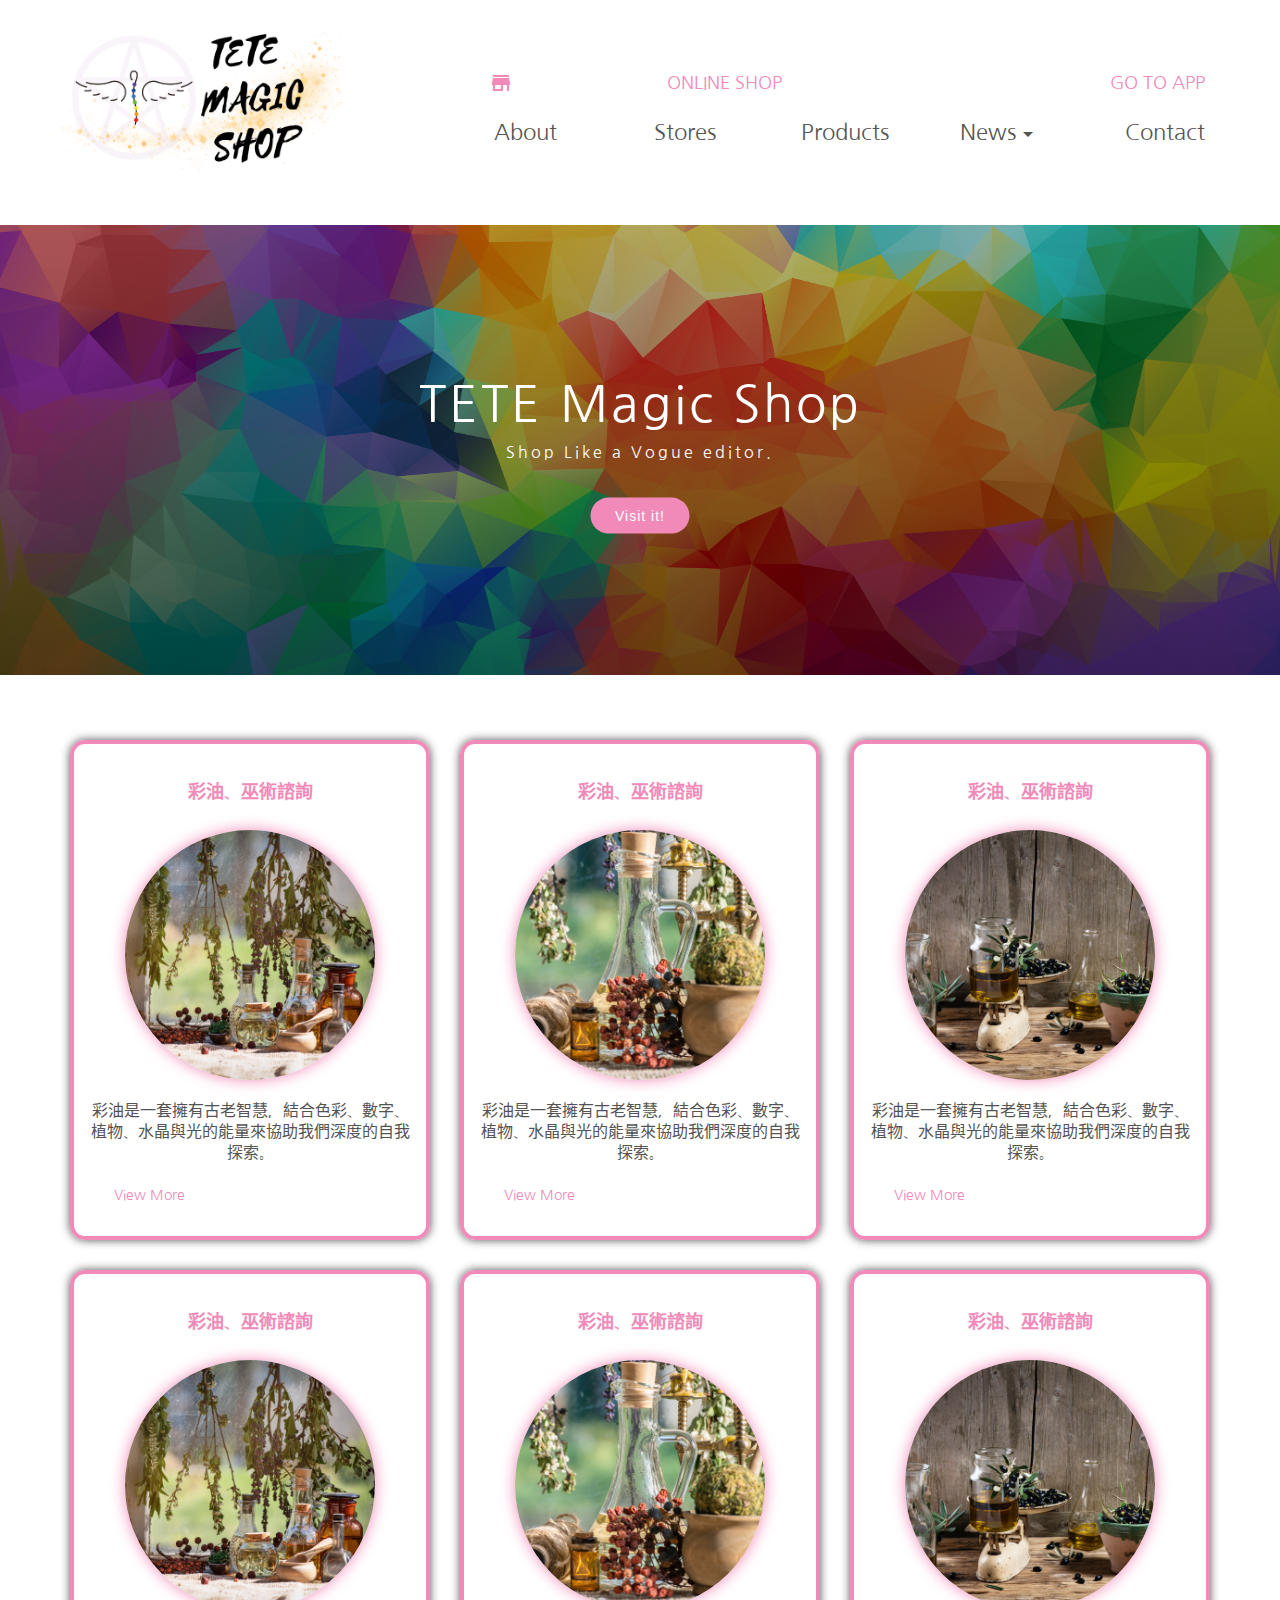
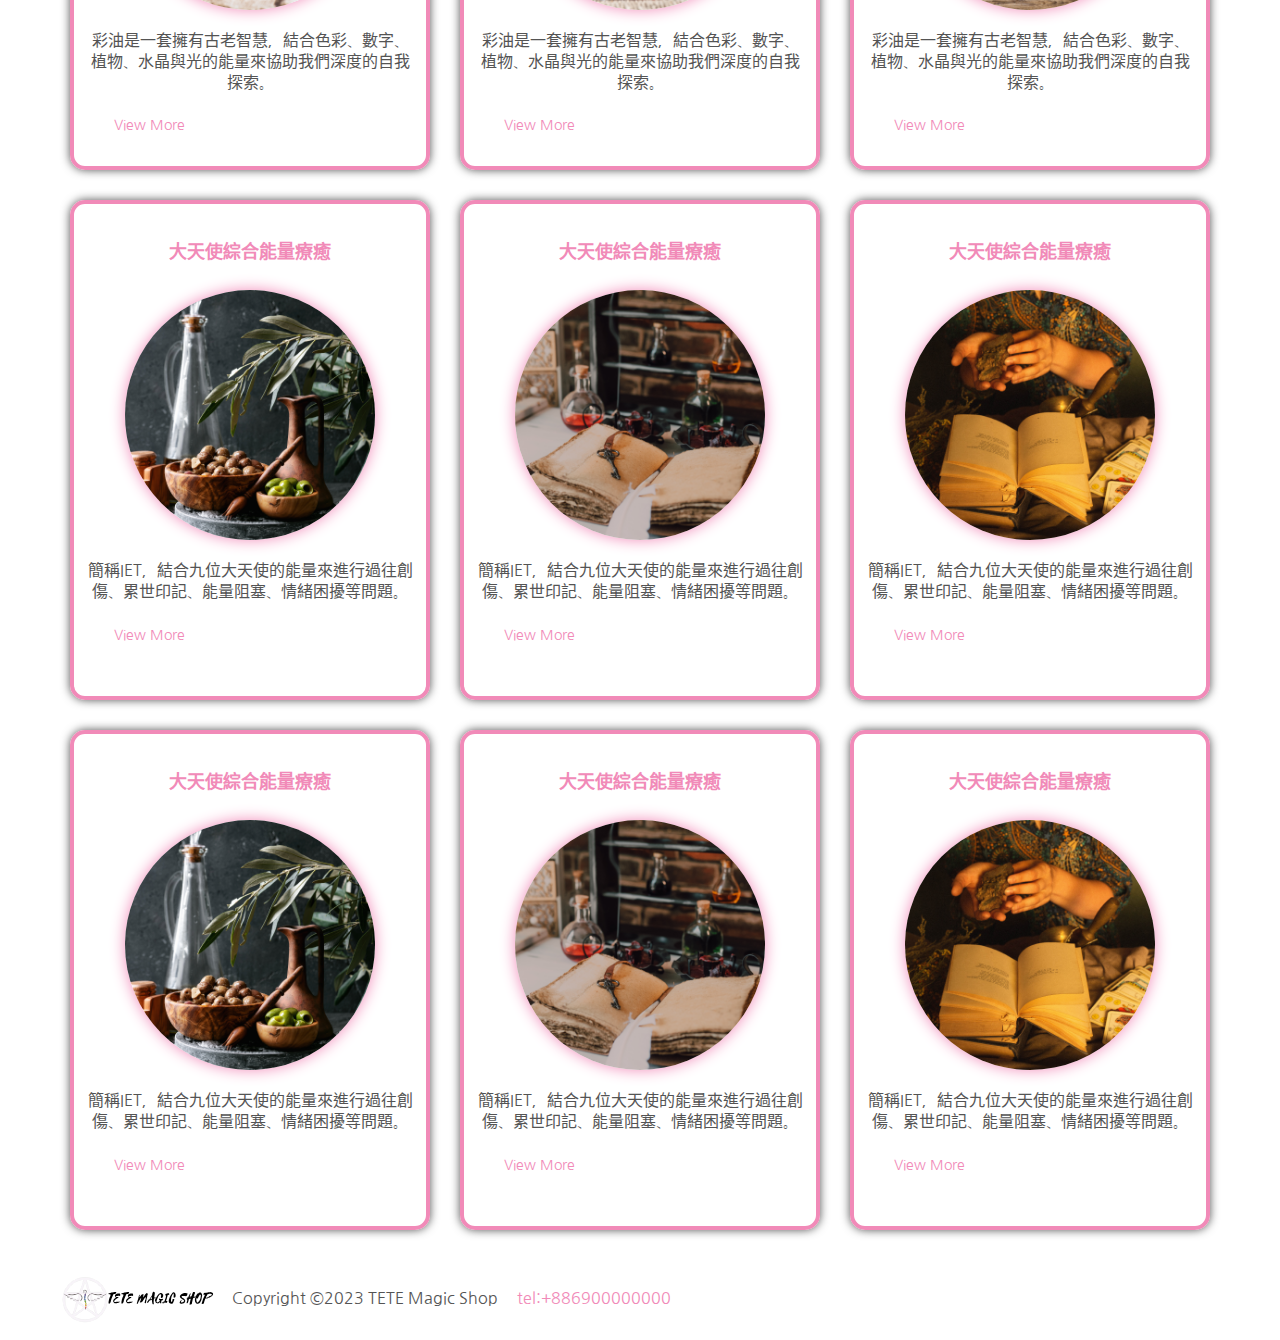
<file: products.html>
<!DOCTYPE html>
<html lang="zh-TW">
<head>
    <meta charset="UTF-8">
    <meta name="keywords" content="">
    <meta name="description" content="">
    <meta name="viewport" content="width=device-width, initial-scale=1.0, minimum=1.0, maximum-scale=2.0">
    <meta name="author" content="Ted-MA, mated0122@gmail.com">
    <title>Welcome to TETE Magic Shop - Products</title>
    
    <!-- 網路字型 -->
    <link href="https://fonts.googleapis.com/css2?family=Nanum+Gothic:wght@400;700;800&display=swap" rel="stylesheet">
    
    <!-- 網站小圖示 -->
    <link rel="shortcut icon" href="images/icon.png">
    
    <!-- 加入手機主畫面捷徑圖示 -->
    <link rel="apple-touch-icon" href="images/icon.png">
    
    <!-- google圖標 -->
    <link href="https://fonts.googleapis.com/icon?family=Material+Icons" rel="stylesheet">
    
    <!-- 歸零設定CSS -->
    <link rel="stylesheet" href="CSS/reset.css">
    
    <!-- 變數設定CSS -->
    <link rel="stylesheet" href="CSS/basic.css">
    
    <!-- 版面設定CSS -->
    <link rel="stylesheet" href="CSS/style.css">
    
    <!-- 媒體查詢 -->
    <link rel="stylesheet" href="CSS/style_m.css" media="(min-width:980px) and (max-width:1239px)">
    <link rel="stylesheet" href="CSS/style_s.css" media="(max-width:979px)">

    <script src="https://code.jquery.com/jquery-3.7.0.min.js"></script>
    <script src="js/gotop.js"></script>
</head>
<body>
    <div id="header">
        <div id="logo">
            <h1 title="Go back to Homepage"><span>TETE MAGIC SHOP</span><a href="index.html"></a></h1>
        </div>
        <div id="nav">
            <!-- 上層固定選單 -->
            <nav id="top-nav">
                <ul>
                    <li><a href="#0"><span class="material-icons">app_shortcut</span><span class="topnav-text">Go To APP</span></a></li>
                    <li><a href="#0"><span class="material-icons">storefront</span><span class="topnav-text">Online Shop</span></a></li>
                </ul>
            </nav>

            <nav id="main-nav">
                <!-- 漢堡選單 -->
                <span class="tip">Click to Open Nevigation.</span>
                <input type="checkbox" class="toggler">
                <div class="hamburger"><!-- 漢堡三條線 -->
                    <div></div>
                </div>
                <!-- 主選單 -->
                <div class="menu"><!-- 整體選單範圍 -->
                    <div><!-- 設定選單背景色 -->
                        <div><!-- 選單內容外框架 -->
                            <ul><!-- 原選單 -->
                                <li><a href="about.html">About</a></li>
                                <li><a href="stores.html">Stores</a></li>
                                <li><a href="products.html">Products</a></li>
                                <li><a href="news.html">News<span class="material-icons">arrow_drop_down</span></a>
                                    <ul>
                                        <li><a href="news_lady.html">Lady</a></li>
                                        <li><a href="news_girl.html">Girl</a></li>
                                        <li><a href="news_child.html">Child</a></li>
                                    </ul>
                                </li>
                                <li><a href="contact.html">Contact</a></li>
            
                                <!-- SNS選單 -->
                                <p id="nav-sns">
                                    <a href="https://www.facebook.com/tetemagicshop/" target="_blank"><span class="icon-iFB"></span></a>
                                    <a href="https://www.instagram.com/tete_magic_shop/" target="_blank"><span class="icon-iIG"></span></a>
                                    <a href="https://www.linkedin.com/tetemagicshop/" target="_blank"><span class="icon-iTL"></span></a>
                                    <a href="https://www.skype.com/tetemagicshop/" target="_blank"><span class="icon-iYT"></span></a>
                                    <a href="https://www.twitter.com/tetemagicshop/" target="_blank"><span class="icon-iTW"></span></a>
                                </p>
                            </ul>            
                        </div>
                    </div>
                </div>
            </nav>
        </div>
    </div>
    
    <!-- 橫幅圖片 -->
    <div class="hero-image" style="background-image: linear-gradient(rgba(0,0,0,0.3), rgba(0,0,0,0.6)), url(images/banner01.png);">
        <div class="hero-text">
            <h1 class="font_size-50 line_height-15">TETE Magic Shop</h1>
            <p class="margin_bottom-20">Shop Like a Vogue editor.</p>
            <button>Visit it!</button>
        </div>
    </div>
    
    <!-- 內容區塊 -->
    <div id="main-content">
        <div class="demobox">
            <h6>彩油、巫術諮詢</h6>
            <a href="product_single.html">
                <div class="bgp-top" style="background-image:url(images/productpic1.png)"></div></a>
                <p class="margin_v2">彩油是一套擁有古老智慧，結合色彩、數字、植物、水晶與光的能量來協助我們深度的自我探索。</p>
                <a href="product_single.html" class="more">View More<i class="material-icons">double_arrow</i></a>
        </div>
        <div class="demobox">
            <h6>彩油、巫術諮詢</h6>
            <a href="product_single.html">
                <div class="bgp-top" style="background-image:url(images/productpic2.png)"></div></a>
                <p class="margin_v2">彩油是一套擁有古老智慧，結合色彩、數字、植物、水晶與光的能量來協助我們深度的自我探索。</p>
                <a href="product_single.html" class="more">View More<i class="material-icons">double_arrow</i></a>
        </div>
        <div class="demobox">
            <h6>彩油、巫術諮詢</h6>
            <a href="product_single.html">
                <div class="bgp-top" style="background-image:url(images/productpic3.png)"></div></a>
                <p class="margin_v2">彩油是一套擁有古老智慧，結合色彩、數字、植物、水晶與光的能量來協助我們深度的自我探索。</p>
                <a href="product_single.html" class="more">View More<i class="material-icons">double_arrow</i></a>
        </div>
        <div class="demobox">
            <h6>彩油、巫術諮詢</h6>
            <a href="product_single.html">
                <div class="bgp-bottom" style="background-image:url(images/productpic1.png)"></div></a>
                <p class="margin_v2">彩油是一套擁有古老智慧，結合色彩、數字、植物、水晶與光的能量來協助我們深度的自我探索。</p>
                <a href="product_single.html" class="more">View More<i class="material-icons">double_arrow</i></a>
        </div>
        <div class="demobox">
            <h6>彩油、巫術諮詢</h6>
            <a href="product_single.html">
                <div class="bgp-bottom" style="background-image:url(images/productpic2.png)"></div></a>
                <p class="margin_v2">彩油是一套擁有古老智慧，結合色彩、數字、植物、水晶與光的能量來協助我們深度的自我探索。</p>
                <a href="product_single.html" class="more">View More<i class="material-icons">double_arrow</i></a>
        </div>
        <div class="demobox">
            <h6>彩油、巫術諮詢</h6>
            <a href="product_single.html">
                <div class="bgp-bottom" style="background-image:url(images/productpic3.png)"></div></a>
                <p class="margin_v2">彩油是一套擁有古老智慧，結合色彩、數字、植物、水晶與光的能量來協助我們深度的自我探索。</p>
                <a href="product_single.html" class="more">View More<i class="material-icons">double_arrow</i></a>
        </div>
        <div class="demobox">
            <h6>大天使綜合能量療癒</h6>
            <a href="product_single.html">
                <div class="bgp-top" style="background-image:url(images/productpic4.png)"></div></a>
                <p class="margin_v2">簡稱IET，結合九位大天使的能量來進行過往創傷、累世印記、能量阻塞、情緒困擾等問題。</p>
                <a href="product_single.html" class="more">View More<i class="material-icons">double_arrow</i></a>
        </div>
        <div class="demobox">
            <h6>大天使綜合能量療癒</h6>
            <a href="product_single.html">
                <div class="bgp-top" style="background-image:url(images/productpic5.png)"></div></a>
                <p class="margin_v2">簡稱IET，結合九位大天使的能量來進行過往創傷、累世印記、能量阻塞、情緒困擾等問題。</p>
                <a href="product_single.html" class="more">View More<i class="material-icons">double_arrow</i></a>
        </div>
        <div class="demobox">
            <h6>大天使綜合能量療癒</h6>
            <a href="product_single.html">
                <div class="bgp-top" style="background-image:url(images/productpic6.png)"></div></a>
                <p class="margin_v2">簡稱IET，結合九位大天使的能量來進行過往創傷、累世印記、能量阻塞、情緒困擾等問題。</p>
                <a href="product_single.html" class="more">View More<i class="material-icons">double_arrow</i></a>
        </div>
        <div class="demobox">
            <h6>大天使綜合能量療癒</h6>
            <a href="product_single.html">
                <div class="bgp-bottom" style="background-image:url(images/productpic4.png)"></div></a>
                <p class="margin_v2">簡稱IET，結合九位大天使的能量來進行過往創傷、累世印記、能量阻塞、情緒困擾等問題。</p>
                <a href="product_single.html" class="more">View More<i class="material-icons">double_arrow</i></a>
        </div>
        <div class="demobox">
            <h6>大天使綜合能量療癒</h6>
            <a href="product_single.html">
                <div class="bgp-bottom" style="background-image:url(images/productpic5.png)"></div></a>
                <p class="margin_v2">簡稱IET，結合九位大天使的能量來進行過往創傷、累世印記、能量阻塞、情緒困擾等問題。</p>
                <a href="product_single.html" class="more">View More<i class="material-icons">double_arrow</i></a>
        </div>
        <div class="demobox">
            <h6>大天使綜合能量療癒</h6>
            <a href="product_single.html">
                <div class="bgp-bottom" style="background-image:url(images/productpic6.png)"></div></a>
                <p class="margin_v2">簡稱IET，結合九位大天使的能量來進行過往創傷、累世印記、能量阻塞、情緒困擾等問題。</p>
                <a href="product_single.html" class="more">View More<i class="material-icons">double_arrow</i></a>
        </div>
    </div>
    
    <!-- 頁尾區塊 -->
    <div id="footer">
        <div id="small-logo"><img src="images/logo-small.svg" alt="magic"></div>
        <div id="copyright">
            <small>Copyright &copy;2023 TETE Magic Shop</small>
            <a href="tel:+886900000000">tel:+886900000000</a>
        </div>
        <div id="sns">
            <a href="https://www.facebook.com/tetemagicshop/" target="_blank"><span class="icon-iFB"></span></a>
            <a href="https://www.instagram.com/tete_magic_shop/" target="_blank"><span class="icon-iIG"></span></a>
            <a href="https://www.linkedin.com/tetemagicshop/" target="_blank"><span class="icon-iTL"></span></a>
            <a href="https://www.skype.com/tetemagicshop/" target="_blank"><span class="icon-iYT"></span></a>
            <a href="https://www.twitter.com/tetemagicshop/" target="_blank"><span class="icon-iTW"></span></a>
        </div>
    </div>

    <!-- GoTop區塊 -->
    <div id="gotop">
        <span class="material-icons">arrow_circle_up</span>
        <span class="gotip">Go Back To Top</span>
    </div>
</body>
</html>
</file>
<file: CSS/basic.css>
:root{    /*:root表示整個網頁都可以使用的變數*/
    --black: #000000ff;
    --grey: #545454ff;
    --silver: #6f6f6fff;
    --spanish: #999999ff;
    --gainsboro: #e0e0e0ff;
    --white: #ffffffff;
    --pink: #f18ab8ff;
    --mimi: #f9cddeff;
    --piggy: #fae4eeff;
    --red: #ff0000ff;
    --empty: #ffffff00;
    --info: #2f80edff;
    --success: #27ae60ff;
    --warning: #e2b93bff;
    --error: #eb5757ff;

    --h1: 30px;
    --h2: 26px;
    --h3: 24px;
    --h4: 22px;
    --h5: 20px;
    --h6: 18px;
    --normal: 16px;
    --small: 14px;
    --mini: 12px;

    --spacing1: 8px;
    --spacing2: 16px;
    --spacing3: 24px;
    --spacing4: 32px;
    --spacing5: 40px;
    --spacing6: 56px;
    --spacing7: 72px;
    --spacing8: 80px;
    --spacing9: 96px;
    --spacing10: 120px;

    --size_normal: 10px;
    --size_basic: 0.1;
}

/* 基本元素設定 */
html, body{
    font-family: "Nanum Gothic", "微軟正黑體", sans-serif;
    color: var(--grey, #545454ff);
    /* #545454ff為預防舊版瀏覽器的設定值 */
    height: 100%;
    font-size: var(--normal, 16px);
}
a:link, a:active, a:visited{
    color: var(--pink, #f18ab8ff);
    text-decoration: none;
}
a:hover{
    color: var(--black, #000000ff);
    text-decoration: underline;
}

/* 常用樣式設定 */
/* 標題文字 */
.h1{
    font-size: var(--h1, 30px);
    font-weight: 800;
    line-height: calc(var(--size_basic, 0.1) * 25);
    margin: calc(var(--size_normal, 10px)*2) 0;
}

h2{
    font-size: var(--h2, 26px);
    font-weight: 800;
    line-height: calc(var(--size_basic, 0.1) * 20);
    text-transform: uppercase;
}
h3{
    font-size: var(--h3, 24px);
    font-weight: 800;
    line-height: calc(var(--size_basic, 0.1) * 20);
    text-transform: uppercase;
}
h4{
    font-size: var(--h4, 22px);
    font-weight: 400;
    line-height: calc(var(--size_basic, 0.1) * 20);
}
h5{
    font-size: var(--h5, 20px);
    font-weight: 200;
    line-height: calc(var(--size_basic, 0.1) * 20);
}
h6{
    font-size: var(--h6, 18px);
    font-weight: 200;
    line-height: calc(var(--size_basic, 0.1) * 20);
}
p{
    font-size: var(--normal, 16px);
    line-height: calc(var(--size_basic, 0.1)*13);
}
small{
    font-size: var(--small, 14px);
    line-height: calc(var(--size_basic)*11);
}

/* 文字排版樣式 */
/* 文字尺寸 */
.font_size-12{
    font-size: var(--mini, 12px) !important;
}
.font_size-14{
    font-size: var(--small, 14px) !important;
}
.font_size-16{
    font-size: var(--normal 16px) !important;
}
.font_size-18{
    font-size: var(--h6, 18px) !important;
}
.font_size-20{
    font-size: var(--h5, 20px) !important;
}
.font_size-22{
    font-size: var(--h4, 22px) !important;
}
.font_size-24{
    font-size: var(--h3, 24px) !important;
}
.font_size-26{
    font-size: var(--h2, 26px) !important;
}
.font_size-30{
    font-size: var(--h1, 30px) !important;
}
.font_size-36{
    font-size: calc(var(--h6, 18px)*2) !important;
}
.font_size-40{
    font-size: calc(var(--size_normal, 10px)*4) !important;
}
.font_size-50{
    font-size: calc(var(--size_normal, 10px)*5) !important;
}
.font_size-smaller{
    font-size: 80% !important;
}
.font_size-bigger{
    font-size: 120% !important;
}

/* 文字粗體 */
.font_weight-800{
    font-weight: 800;
}
.font_weight-700{
    font-weight: 700;
}
.font_weight-600{
    font-weight: 600;
}
.font_weight-400{
    font-weight: 400;
}
.font_weight-bolder{
    font-weight: bolder;
}
.font_weight-normal{
    font-weight: normal;
}

/* 文字大小寫 */
.text-uppercase{
    text-transform: uppercase;
}
.text-lowercase{
    text-transform: lowercase;
}
.text-nocase{
    text-transform: none;
}

/* 文字色彩 */
.color-black{
    color: var(--black, #000000ff);
}
.color-grey{
    color: var(--grey, #545454ff);
}
.color-silver{
    color: var(--silver, #6f6f6fff);
}
.color-spanish{
    color: var(--spanish, #999999ff);
}
.color-gainsboro{
    color: var(--gainsboro, #e0e0e0ff);
}
.color-white{
    color: var(--white, #ffffffff);
}
.color-pink{
    color: var(--pink, #f18ab8ff);
}
.color-mimi{
    color: var(--mimi, #f9cddeff);
}
.color-piggy{
    color: var(--piggy, #fae4eeff);
}
.color-red{
    color: var(--red, #ff0000ff);
}

/* 段落設定 */
/* 行高設定 */
.line_height-13{
    line-height: calc(var(--size_basic, 0.1)*13);
}
.line_height-15{
    line-height: calc(var(--size_basic, 0.1)*15);
}
.line_height-1{
    line-height: calc(var(--size_basic, 0.1)*10);
}
.line_height-2{
    line-height: calc(var(--size_basic, 0.1)*20);
}
.line_height-3{
    line-height: calc(var(--size_basic, 0.1)*30);
}
.line_height-4{
    line-height: calc(var(--size_basic, 0.1)*40);
}
.line_height-5{
    line-height: calc(var(--size_basic, 0.1)*50);
}
.line_height-6{
    line-height: calc(var(--size_basic, 0.1)*60);
}
.line_height-7{
    line-height: calc(var(--size_basic, 0.1)*70);
}
.line_height-8{
    line-height: calc(var(--size_basic, 0.1)*80);
}
.line_height-9{
    line-height: calc(var(--size_basic, 0.1)*90);
}
.line_height-10{
    line-height: calc(var(--size_normal, 10px)*1);
}
.line_height-20{
    line-height: calc(var(--size_normal, 10px)*2);
}
.line_height-30{
    line-height: calc(var(--size_normal, 10px)*3);
}
.line_height-40{
    line-height: calc(var(--size_normal, 10px)*4);
}
.line_height-50{
    line-height: calc(var(--size_normal, 10px)*5);
}

/* 段落對齊 */
.text_align-left{
    text-align: left;
}
.text_align-center{
    text-align: center;
}
.text_align-right{
    text-align: right;
}
.text_align-justify{
    text-align: justify;
}

/* 文字特殊樣式 */
/* 文字陰影 */
.text_shadow-2{
    text-shadow: 0 0 2px var(--grey, #545454ff);
}

/* 文字拆行 */
.ellipsis-1{
    white-space: nowrap;
    overflow: hidden;
    text-overflow: ellipsis;
}
.ellipsis-2{
    display: -webkit-box;
    -webkit-box-orient: vertical;
    -webkit-line-clamp: 2;
    /* 行數 */
    overflow: hidden;
}
.ellipsis-3{
    display: -webkit-box;
    -webkit-box-orient: vertical;
    -webkit-line-clamp: 3;
    /* 行數 */
    overflow: hidden;
}
.ellipsis-4{
    display: -webkit-box;
    -webkit-box-orient: vertical;
    -webkit-line-clamp: 4;
    /* 行數 */
    overflow: hidden;
}
.ellipsis-5{
    display: -webkit-box;
    -webkit-box-orient: vertical;
    -webkit-line-clamp: 5;
    /* 行數 */
    overflow: hidden;
}

/* 首字放大 */
.first_letter_effect::first-letter{
    font-size: 200%;
    color: var(--pink, #f18ab8ff);
    font-weight: bold;
}

/* 提示文字 */
.tooltip{
    position: relative;
    display: inline-block;
}
.tooltip .tooltiptext{
    visibility: hidden;
    width: 120px;
    background-color: var(--pink, #f18ab8ff);
    color: var(--white, #ffffffff);
    text-align: center;
    border-radius: 6px;
    padding: 5px 0;

    /* Position the tooltip */
    position: absolute;
    z-index: 10000;
    bottom: 100%;
    left: 50%;
    margin-left: -60px;
    opacity: 0;
    transition: opacity 0.5s;
}
.tooltip:hover .tooltiptext{
    visibility: visible;
    opacity: 1;
}

/* 作用文字 */
.highlight_txt{
    border-bottom: 3px solid var(--spanish, #999999ff);
    font-weight: 800 !important;
    text-transform: uppercase;
    color: var(--pink, #f18ab8ff) !important;
}
.active_txt{
    padding: var(--size_normal, 10px);
    background-color: var(--pink, #f18ab8ff);
    color: var(--white, #ffffffff);
}

/* 區塊樣式設定 */
/* 背景顏色設定 */
.bgc-black{
    background-color: var(--black, #000000ff);
}
.bgc-grey{
    background-color: var(--grey, #545454ff);
}
.bgc-silver{
    background-color: var(--silver, #6f6f6fff);
}
.bgc-spanish{
    background-color: var(--spanish, #999999ff);
}
.bgc-white{
    background-color: var(--white, #ffffffff);
}
.bgc-pink{
    background-color: var(--pink, #f18ab8ff);
}
.bgc-mimi{
    background-color: var(--mimi, #f9cddeff);
}
.bgc-piggy{
    background-color: var(--piggy, #fae4eeff);
}
.bgc-red{
    background-color: var(--red, #ff0000ff);
}

/* 漸層顏色設定 */
.gradient-silver{
    background-image: linear-gradient(var(--white, #ffffffff)0%, var(--silver, #6f6f6fff)150%);
}
.gradient-grey{
    background-image: linear-gradient(var(--white, #ffffffff)0%, var(--grey, #545454ff)150%);
}
.gradient-black{
    background-image: linear-gradient(var(--white, #ffffffff)0%, var(--black, #000000ff)150%);
}
.gradient-pink{
    background-image: linear-gradient(var(--white, #ffffffff)0%, var(--pink, #f18ab8ff)150%);
}
.gradient-mimi{
    background-image: linear-gradient(var(--white, #ffffffff)0%, var(--mimi, #f9cddeff)150%);
}
.gradient-piggy{
    background-image: linear-gradient(var(--white, #ffffffff)0%, var(--piggy, #fae4eeff)150%);
}
.gradient-line{
    background-image: repeating-linear-gradient(var(--piggy, #fae4eeff) 26%, var(--pink, #f18ab8ff)27%, var(--piggy, #fae4eeff)24%, var(--pink, #f18ab8ff)23%);
}

/* Padding設定 */
.padding_left-10{
    padding-left: calc(var(--size_normal, 10px)*1);
}
.padding_left-20{
    padding-left: calc(var(--size_normal, 10px)*2);
}
.padding_left-30{
    padding-left: calc(var(--size_normal, 10px)*3);
}
.padding_left-40{
    padding-left: calc(var(--size_normal, 10px)*4);
}
.padding_left-50{
    padding-left: calc(var(--size_normal, 10px)*5);
}

.padding_right-10{
    padding-right: calc(var(--size_normal, 10px)*1);
}
.padding_right-20{
    padding-right: calc(var(--size_normal, 10px)*2);
}
.padding_right-30{
    padding-right: calc(var(--size_normal, 10px)*3);
}
.padding_right-40{
    padding-right: calc(var(--size_normal, 10px)*4);
}
.padding_right-50{
    padding-right: calc(var(--size_normal, 10px)*5);
}

.padding_h1{
    padding-left: calc(var(--size_normal, 10px)*1);
    padding-right: calc(var(--size_normal, 10px)*1);
}
.padding_h2{
    padding-left: calc(var(--size_normal, 10px)*2);
    padding-right: calc(var(--size_normal, 10px)*2);
}
.padding_h3{
    padding-left: calc(var(--size_normal, 10px)*3);
    padding-right: calc(var(--size_normal, 10px)*3);
}
.padding_h4{
    padding-left: calc(var(--size_normal, 10px)*4);
    padding-right: calc(var(--size_normal, 10px)*4);
}
.padding_h45{
    padding-left: calc(var(--size_normal, 10px)*4.5);
    padding-right: calc(var(--size_normal, 10px)*4.5);
}
.padding_h5{
    padding-left: calc(var(--size_normal, 10px)*5);
    padding-right: calc(var(--size_normal, 10px)*5);
}
.padding_h85{
    padding-left: calc(var(--size_normal, 10px)*8.5);
    padding-right: calc(var(--size_normal, 10px)*8.5);
}

.padding_top-10{
    padding-top: calc(var(--size_normal, 10px)*1);
}
.padding_top-20{
    padding-top: calc(var(--size_normal, 10px)*2);
}
.padding_top-30{
    padding-top: calc(var(--size_normal, 10px)*3);
}
.padding_top-40{
    padding-top: calc(var(--size_normal, 10px)*4);
}
.padding_top-50{
    padding-top: calc(var(--size_normal, 10px)*5);
}

.padding_bottom-10{
    padding-bottom: calc(var(--size_normal, 10px)*1);
}
.padding_bottom-20{
    padding-bottom: calc(var(--size_normal, 10px)*2);
}
.padding_bottom-30{
    padding-bottom: calc(var(--size_normal, 10px)*3);
}
.padding_bottom-40{
    padding-bottom: calc(var(--size_normal, 10px)*4);
}
.padding_bottom-50{
    padding-bottom: calc(var(--size_normal, 10px)*5);
}

.padding_v1{
    padding-top: calc(var(--size_normal, 10px)*1);
    padding-bottom: calc(var(--size_normal, 10px)*1);
}
.padding_v2{
    padding-top: calc(var(--size_normal, 10px)*2);
    padding-bottom: calc(var(--size_normal, 10px)*2);
}
.padding_v3{
    padding-top: calc(var(--size_normal, 10px)*3);
    padding-bottom: calc(var(--size_normal, 10px)*3);
}
.padding_v4{
    padding-top: calc(var(--size_normal, 10px)*4);
    padding-bottom: calc(var(--size_normal, 10px)*4);
}
.padding_v45{
    padding-top: calc(var(--size_normal, 10px)*4.5);
    padding-bottom: calc(var(--size_normal, 10px)*4.5);
}
.padding_v5{
    padding-top: calc(var(--size_normal, 10px)*5);
    padding-bottom: calc(var(--size_normal, 10px)*5);
}
.padding_v85{
    padding-top: calc(var(--size_normal, 10px)*8.5);
    padding-bottom: calc(var(--size_normal, 10px)*8.5);
}

.padding-1{
    padding: calc(var(--size_normal, 10px)*1);
}
.padding-2{
    padding: calc(var(--size_normal, 10px)*2);
}
.padding-3{
    padding: calc(var(--size_normal, 10px)*3);
}
.padding-4{
    padding: calc(var(--size_normal, 10px)*4);
}
.padding-45{
    padding: calc(var(--size_normal, 10px)*4.5);
}
.padding-5{
    padding: calc(var(--size_normal, 10px)*5);
}
.padding-85{
    padding: calc(var(--size_normal, 10px)*8.5);
}

/* Margin設定 */
.margin_left-10{
    margin-left: calc(var(--size_normal, 10px)*1);
}
.margin_left-20{
    margin-left: calc(var(--size_normal, 10px)*2);
}
.margin_left-30{
    margin-left: calc(var(--size_normal, 10px)*3);
}
.margin_left-40{
    margin-left: calc(var(--size_normal, 10px)*4);
}
.margin_left-50{
    margin-left: calc(var(--size_normal, 10px)*5);
}

.margin_right-10{
    margin-right: calc(var(--size_normal, 10px)*1);
}
.margin_right-20{
    margin-right: calc(var(--size_normal, 10px)*2);
}
.margin_right-30{
    margin-right: calc(var(--size_normal, 10px)*3);
}
.margin_right-40{
    margin-right: calc(var(--size_normal, 10px)*4);
}
.margin_right-50{
    margin-right: calc(var(--size_normal, 10px)*5);
}

.margin_h1{
    margin-left: calc(var(--size_normal, 10px)*1);
    margin-right: calc(var(--size_normal, 10px)*1);
}
.margin_h2{
    margin-left: calc(var(--size_normal, 10px)*2);
    margin-right: calc(var(--size_normal, 10px)*2);
}
.margin_h3{
    margin-left: calc(var(--size_normal, 10px)*3);
    margin-right: calc(var(--size_normal, 10px)*3);
}
.margin_h4{
    margin-left: calc(var(--size_normal, 10px)*4);
    margin-right: calc(var(--size_normal, 10px)*4);
}
.margin_h45{
    margin-left: calc(var(--size_normal, 10px)*4.5);
    margin-right: calc(var(--size_normal, 10px)*4.5);
}
.margin_h5{
    margin-left: calc(var(--size_normal, 10px)*5);
    margin-right: calc(var(--size_normal, 10px)*5);
}
.margin_h85{
    margin-left: calc(var(--size_normal, 10px)*8.5);
    margin-right: calc(var(--size_normal, 10px)*8.5);
}

.margin_top-10{
    margin-top: calc(var(--size_normal, 10px)*1);
}
.margin_top-20{
    margin-top: calc(var(--size_normal, 10px)*2);
}
.margin_top-30{
    margin-top: calc(var(--size_normal, 10px)*3);
}
.margin_top-40{
    margin-top: calc(var(--size_normal, 10px)*4);
}
.margin_top-50{
    margin-top: calc(var(--size_normal, 10px)*5);
}

.margin_bottom-10{
    margin-bottom: calc(var(--size_normal, 10px)*1);
}
.margin_bottom-20{
    margin-bottom: calc(var(--size_normal, 10px)*2);
}
.margin_bottom-30{
    margin-bottom: calc(var(--size_normal, 10px)*3);
}
.margin_bottom-40{
    margin-bottom: calc(var(--size_normal, 10px)*4);
}
.margin_bottom-50{
    margin-bottom: calc(var(--size_normal, 10px)*5);
}

.margin_v1{
    margin-top: calc(var(--size_normal, 10px)*1);
    margin-bottom: calc(var(--size_normal, 10px)*1);
}
.margin_v2{
    margin-top: calc(var(--size_normal, 10px)*2);
    margin-bottom: calc(var(--size_normal, 10px)*2);
}
.margin_v3{
    margin-top: calc(var(--size_normal, 10px)*3);
    margin-bottom: calc(var(--size_normal, 10px)*3);
}
.margin_v4{
    margin-top: calc(var(--size_normal, 10px)*4);
    margin-bottom: calc(var(--size_normal, 10px)*4);
}
.margin_v45{
    margin-top: calc(var(--size_normal, 10px)*4.5);
    margin-bottom: calc(var(--size_normal, 10px)*4.5);
}
.margin_v5{
    margin-top: calc(var(--size_normal, 10px)*5);
    margin-bottom: calc(var(--size_normal, 10px)*5);
}
.margin_v85{
    margin-top: calc(var(--size_normal, 10px)*8.5);
    margin-bottom: calc(var(--size_normal, 10px)*8.5);
}

.margin-1{
    margin: calc(var(--size_normal, 10px)*1);
}
.margin-2{
    margin: calc(var(--size_normal, 10px)*2);
}
.margin-3{
    margin: calc(var(--size_normal, 10px)*3);
}
.margin-4{
    margin: calc(var(--size_normal, 10px)*4);
}
.margin-45{
    margin: calc(var(--size_normal, 10px)*4.5);
}
.margin-5{
    margin: calc(var(--size_normal, 10px)*5);
}
.margin-85{
    margin: calc(var(--size_normal, 10px)*8.5);
}

/* 位置設定 */
/* 浮動設定 */
.float-left{
    float: left;
}
.float-right{
    float: right;
}
.float-none{
    float: none;
}
.float-both{
    float: both;
}

/* Position設定 */
.position_absolute-bottom-20{
    position: absolute;
    bottom: 20px;
    right: 20px;
}
.position_absolute-center{
    position: absolute;
    z-index: 99;
    bottom: 0;
    left: 28%;
}
.position_relative{
    position: relative;
}

/* Display設定 */
.dispaly_block{
    display: block !important;
}
.dispaly_inlineblock{
    display: inline-block !important;
}
.dispaly_inline{
    display: inline !important;
}

/* 邊框設定 */
.border_radius-15{
    border-radius: 15px;
}
.border_radius-30{
    border-radius: 30px;
}
.border_radius-all{
    border-radius: 100%;
}

.border_bottom-5{
    border-bottom: 5px solid var(--pink, #f18ab8ff);
}

.boxshadow_pink-5{
    box-shadow: 0 0 5px 10px var(--pink, #f18ab8ff);
}
.boxshadow_pink-10{
    box-shadow: 0 0 10px 10px var(--pink, #f18ab8ff);
}
.boxshadow_pink-15{
    box-shadow: 0 0 15px 10px var(--pink, #f18ab8ff);
}

.boxshadow_silver-5{
    box-shadow: 0 0 5px 10px var(--silver, #6f6f6fff);
}
.boxshadow_silver-10{
    box-shadow: 0 0 10px 10px var(--silver, #6f6f6fff);
}
.boxshadow_silver-15{
    box-shadow: 0 0 15px 10px var(--silver, #6f6f6fff);
}

.dropshadow_silver-5{
    filter: drop-shadow(0 0 5px var(--silver, #6f6f6fff));
}
.dropshadow_silver-10{
    filter: drop-shadow(0 0 10px var(--silver, #6f6f6fff));
}
.dropshadow_silver-15{
    filter: drop-shadow(0 0 15px var(--silver, #6f6f6fff));
}

/* 分欄設定 */
.column_count-1{
    column-count: 1;
}
.column_count-2{
    column-count: 2;
}
.column_count-3{
    column-count: 3;
}
.column_count-4{
    column-count: 4;
}
.column_count-5{
    column-count: 5;
}

.column_gap-50{
    column-gap: 50px;
}
.column_gap-40{
    column-gap: 40px;
}
.column_gap-30{
    column-gap: 30px;
}
.column_gap-20{
    column-gap: 20px;
}
.column_gap-10{
    column-gap: 10px;
}
.column_gap-0{
    column-gap: 0;
}

.column-rule{
    column-rule: 1px solid var(--spanish, #999999ff);
}

/* 背景圖位置 */
.bgp-top{
    background-position: top;
}
.bgp-bottom{
    background-position: bottom;
}

/* 圖片效果設定 */
.flip_img{
    -webkit-transform: scale(-1);
    transform: scaleX(-1);
}
.vertical_align-middle{
    vertical-align: middle;
}
.vertical_align-bottom{
    vertical-align: bottom;
}

.pic_width-350{
    width: calc(var(--size_normal, 10px)*35);
    height: auto;
}
.pic_transform{
    transform: scale(1, 1);
    transition: transform 0.4s linear;
}
.pic_transform:hover{
    transform: scale(1.5, 1.5);
    opacity: 0.6;
    box-shadow: 0 0 10px 5px var(--grey, #545454ff);
    z-index: 1000;
    position: relative;
    /* position要啟用，z-index才有作用 */
}
.pic-drop_shadow{
    filter: drop-shadow(5px 5px 5px var(--grey, #545454ff));
}

/* 組件樣式設定 */
/* 按鈕顏色 */
.button-grey{
    font-size: var(--normal, 16px);
    font-weight: bolder;
    text-align: center;
    color: var(--white, #ffffffff);
    background-color: var(--grey, #545454ff);
}
.button-grey:hover{
    color: var(--grey, #545454ff);
    background-color: var(--white, #ffffffff);
}
.button-grey:active{
    color: var(--white, #ffffffff);
    background-image: linear-gradient(var(--white, #ffffffff)0%, var(--grey, #545454ff)150%);
}

.button-grey-gradient{
    font-size: var(--normal, 16px);
    font-weight: bolder;
    text-align: center;
    color: var(--white, #ffffffff);
    background-image: linear-gradient(var(--white, #ffffffff)0%, var(--grey, #545454ff)150%);
}
.button-grey-gradient:hover, 
.button-grey-gradient:active{
    background-image: linear-gradient(var(--grey, #545454ff)0%, var(--white, #ffffffff)150%);
}

.button-pink{
    font-size: var(--normal, 16px);
    font-weight: bolder;
    text-align: center;
    color: var(--grey, #545454ff);
    background-color: var(--pink, #f18ab8ff);
}
.button-pink:hover{
    color: var(--pink, #f18ab8ff);
    background-color: var(--grey, #545454ff);
}
.button-pink:active{
    color: var(--grey, #545454ff);
    background-image: linear-gradient(var(--white, #ffffffff)0%, var(--pink, #f18ab8ff)150%);
}

.button-pink-gradient{
    font-size: var(--normal, 16px);
    font-weight: bolder;
    text-align: center;
    color: var(--grey, #545454ff);
    background-image: linear-gradient(var(--white, #ffffffff)0%, var(--pink, #f18ab8ff)150%);
}
.button-pink-gradient:hover, 
.button-pink-gradient:active{
    background-image: linear-gradient(var(--pink, #f18ab8ff)0%, var(--white, #ffffffff)150%);
    filter: drop-shadow(1px 1px 5px var(--grey, #545454ff));
}

.button-disable{
    color: var(--white, #ffffffff);
    background-color: var(--gainsboro, #e0e0e0ff);
}

/* 按鈕尺寸 */
.button-large{
    width: calc(100% - 20px);
    height: 30px;
    border-radius: 8px;
    padding: 10px;
}
.button-medium{
    width: calc(100% - 30px);
    height: 30px;
    border-radius: 8px;
    padding: 10px 15px;
}
.button-normal{
    width: calc(100% - 40px);
    height: 30px;
    border-radius: 8px;
    padding: 10px 20px;
}
.button-small{
    width: calc(100% - 50px);
    height: 30px;
    border-radius: 8px;
    padding: 10px 25px;
}
.button-extra-small{
    width: calc(100% - 40px);
    height: 30px;
    border-radius: 50%;
    padding: 10px 20px;
}
.button-large:hover,
.button-medium:hover,
.button-normal:hover,
.button-small:hover,
.button-extra-small:hover{
    box-shadow: 0 0 8px var(--grey, #545454ff);
}

/* 指標樣式 */
.cursor-pointer{
    cursor: pointer;
}
</file>
<file: CSS/style.css>
/* 共用結構設定 */
/* 共用版面設定 */
.full_layout {
    width: 100%;
    box-sizing: border-box;
    overflow: hidden;
}

.half_layout {
    width: 50%;
    margin: 0 auto;
    overflow: hidden;
}

.narrow_layout {
    width: 1170px;
    margin: 0 auto;
    overflow: hidden;
}

#main-content {
    width: 1170px;
    margin: 0 auto;
}

.small_layout {
    width: 1000px;
    margin: 0 auto;
    overflow: hidden;
}

.margin_auto {
    margin: 0 auto;
}

.overflow_hidden {
    overflow: hidden;
}

.boxsizing_border {
    box-sizing: border-box;
}

/* 頁首版面設定 */
#header {
    height: 165px;
    width: 1170px;
    margin: 0 auto;
    padding: 15px 0;
}

#logo {
    float: left;
    background-image: url(../images/logo01.png);
    background-repeat: no-repeat;
    background-size: contain;
}

#logo a {
    display: block;
    width: 330px;
    height: 165px;
}

#logo span {
    /* visibility: hidden; 人在看不到，會有格子 */
    display: none;
    /* noshow */
    /* opacity: 0;  人在透明調 */
}

/* 選單設定 */
/* 外層結構 */
#nav {
    width: 800px;
    float: right;
    margin-top: 50px;
}

/* 上層固定 */
#top-nav {
    float: right;
    width: 100%;
    font-size: var(--h6);
    text-transform: uppercase;
    margin: 0 20px 20px 0;
}

#top-nav a {
    display: block;
    margin-left: 30px;
    float: right;
}

#top-nav a:hover {
    text-decoration: none;
}

#top-nav .material-icons,
#main-nav .material-icons {
    transform: translate(-20%, 25%) !important;
    margin: 0 5px !important;
}

/* 主選單 */
#main-nav {
    float: right;
    font-size: var(--h4);
}

#main-nav li {
    float: left;
    position: relative;
}

#main-nav a {
    display: block;
    width: 120px;
    text-align: center;
    line-height: calc(var(--size_normal)*4);
    margin-left: 40px;
    background-color: var(--white);
    color: var(--grey);
}

#main-nav a:hover,
#main-nav a:active {
    color: var(--pink);
    text-decoration: none;
    background-color: var(--piggy);
    border-bottom: 3px solid var(--grey);
}

/* 子選單 */
#main-nav li li {
    font-size: var(--h5);
}

#main-nav ul ul {
    visibility: hidden;
    position: absolute;
    top: 100%;
    z-index: 99;
}

#main-nav li:hover>ul {
    visibility: visible;
}

/* RWD選單設定 */
#main-nav .tip {
    display: block;
    visibility: hidden;
    width: 240px;
    height: 50px;
    line-height: 50px;
    text-align: center;
    color: var(--grey);
    background-color: rgba(241, 138, 184, 0.5);
    border-radius: 8px;
    position: absolute;
    right: 40px;
}

#nav-sns,
.toggler {
    display: none;
}

/* 內頁橫幅設定 */
.hero-image {
    background-size: cover;
    background-repeat: no-repeat;
    background-position: center;
    height: 50%;
    position: relative;
    margin: 30px 0 50px;
}

.hero-text {
    color: var(--white);
    text-align: center;
    position: absolute;
    top: 50%;
    left: 50%;
    transform: translate(-50%, -50%);
    letter-spacing: 3px;
}

.hero-text button {
    border: none;
    border-radius: 20px;
    color: var(--white);
    background-color: var(--pink);
    font-size: var(--small);
    letter-spacing: 1px;
    padding: 10px 25px;
    margin-top: 15px;
}

.hero-text button:hover {
    background-color: var(--white);
    color: var(--pink);
    box-shadow: 0 0 10px 5px var(--pink);
    font-weight: bolder;
    cursor: pointer;
}

/* 頁尾設定 */
#footer {
    width: 1170px;
    height: 95px;
    clear: both;
    margin: 0 auto;
}

#small-logo,
#copyright {
    float: left;
    padding-top: 25px;
}

#small-logo img {
    height: 60px;
    width: auto;
}

#copyright small,
#copyright a {
    margin-left: 15px;
    font-size: var(--normal);
    padding-top: 20px;
    display: inline-block;
}

#sns {
    float: right;
    padding-top: 35px;
}

/* #sns a{
    margin: 0 10px;
    float: left;
    display: block;
    width: 40px;
    height: 40px;
} */
#sns a img {
    width: 100%;
    height: auto;
}

#sns a:hover {
    text-decoration: none;
}

/* GoTop設定 */
#gotop {
    display: none;
    text-align: center;
    position: fixed;
    bottom: 55px;
    right: 30px;
}

#gotop .material-icons {
    font-size: 60px !important;
    color: var(--pink);
    border-radius: 50%;
    background-color: var(--white);
    box-shadow: 0 0 8px 1px var(--mini);
}

#gotop .gotip {
    display: block;
    width: 130px;
    background-color: var(--pink);
    color: var(--white);
    text-align: center;
    border-radius: 6px;
    padding: 10px 5px;
    margin-top: 5px;
}

#gotop a {
    text-decoration: none;
}

#gotop:hover,
#gotop:active {
    filter: drop-shadow(1px 1px 5px var(--grey));
    cursor: pointer;
}

/* 各頁版面設定 */
/* 首頁版面設定 */
/* 橫幅設定 */
#banner {
    width: 100%;
    height: 540px;
    overflow: hidden;
    display: flex;
    justify-content: center;
    align-items: center;
    margin: 30px 0 50px;
}

#banner img {
    width: 100%;
    height: auto;
}

/* 內容區塊設定 */
.slogan {
    width: 360px;
    height: 480px;
    padding: 10px 20px;
    text-align: center;
    float: right;
    box-shadow: 0 0 15px 10px var(--mimi);
}

.slogan h2 {
    color: var(--pink);
}

.slogan p {
    margin-top: 20px;
}

.post {
    width: 330px;
    height: 500px;
    margin-right: 40px;
    float: left;
    border-radius: 8px;
    box-shadow: 0 0 15px var(--gainsboro);
}

.post_title {
    height: 40px;
    line-height: 40px;
    text-transform: uppercase;
    font-weight: 700;
    letter-spacing: 1px;
    font-size: var(--h6);
    color: var(--pink);
    text-align: center;
}

.post_img {
    width: 330px;
}

.post_img img {
    width: 100%;
    height: auto;
}

.post_text {
    width: 290px;
    height: 145px;
    padding: 30px 20px 0;
    font-size: var(--normal);
    line-height: 1.4;
}

.post .more {
    font-style: var(--small);
    text-align: right;
    margin-top: 20px;
    padding-right: 20px;
}

.post .more a {
    font-weight: bolder;
}

.post .more a:hover {
    font-style: italic;
}

.post .more a .material-icons {
    font-size: 16px !important;
    transform: translate(50%, 33%);
}

/* Picshow設定 */
#picshow {
    clear: both;
    display: flex;
    padding: 30px 0;
}

#picshow a,
#picshow a img {
    width: 100%;
    padding: 2.5px;
    box-sizing: border-box;
}

/* 內嵌影片設定 */
#movie {
    margin-bottom: 30px;
}

#movie iframe {
    width: 100%;
    height: 465px;
}

/* About版面設定 */
/* 文字區塊設定 */
#maintxt {
    text-align: center;
    padding: 20px 15%;
}

#maintxt p {
    margin-bottom: 15px;
}

/* LOGO區塊設定 */
#mainpic {
    width: 1000px;
    margin: 30px auto;
    display: grid;
    grid-template-columns: 25% 50% 25%;
    grid-template-rows: 250px 250px;
    border: 16px solid var(--piggy);
}

#mainpic img {
    width: 100%;
    height: auto;
    border: 8px solid var(--piggy);
    box-sizing: border-box;
}

.item1 {
    grid-area: 1/1/2/2;
}

.item2 {
    grid-area: 2/1/3/2;
}

.item3 {
    grid-area: 1/2/3/3;
}

.item4 {
    grid-area: 1/3/2/4;
}

.item5 {
    grid-area: 2/3/3/4;
}

/* 表單與地圖區塊設定 */
#contact_form,
#map {
    width: 49%;
}

#contact_form {
    float: left;
}

#map {
    float: right;
}

#contact_form input,
#contact_form textarea {
    width: calc(100% - 20px);
    height: 30px;
    margin: 10px 0;
    padding: 10px;
    box-sizing: content-box;
    border: 1px solid var(--pink);
    border-radius: 4px;
    font-size: var(--normal);
    font-family: "Nanum Gothic", "微軟正黑體", sans-serif;
    background-color: var(--piggy);
}

#contact_form textarea {
    height: 125px;
}

#contact_form input::placeholder,
#contact_form textarea::placeholder {
    color: var(--spanish);
}

#contact_form input:focus,
#contact_form textarea:focus {
    color: var(--black);
    border-color: var(--pink);
    outline: var(---pink);
    /* border-color和outline要同時寫才有用 */
    background-color: var(--gainsboro);
}

/* Stores設定 */
.subtext {
    font-size: var(--h5);
    text-align: center;
    padding: 20px;
    line-height: 1.5;
}

/* Flex排版 */
.allbox {
    margin: 0 auto;
    /* display: flex;
    flex-wrap: wrap; */
}

/* .flex{
    display: flex;
} */
.officebox {
    /* flex: 1;
    height: 265px; */
    width: 350px;
    border-radius: 35px;
    margin: 10px;
    position: relative;
    box-shadow: 0 3px 15px 1px var(--spanish);
    overflow: hidden;
    float: left;
    display: flex;
    justify-content: center;
    /* align-items: center; */
    /* 要用float的話，要把.allbox和.flex關掉 */
}

.officebox:hover {
    cursor: pointer;
    box-shadow: 0 0 8px 4px var(--mimi);
}

/* officebox區塊內排版 */
.officebox img {
    width: 100%;
    height: 265px;
    border-radius: 35px;
}

.middle {
    opacity: 0;
    position: absolute;
    top: 50%;
    left: 50%;
    transform: translate(-50%, -50%);
    background-color: var(--pink);
    color: var(--white);
    padding: 10px 20px;
    text-align: center;
    font-size: var(--h6);
    font-weight: bold;
}

.officebox:hover img {
    opacity: 0.3;
    filter: blur(4px);
}

.officebox:hover .middle {
    opacity: 1;
    transition: 0.6s linear;
}

/* Products版面設定 */
/* 產品介紹設定 */
.demobox {
    width: 360px;
    height: 500px;
    margin: 15px;
    padding: 10px;
    border: 4px solid var(--pink);
    border-radius: 15px;
    box-shadow: 0 0 10px 0 var(--grey);
    float: left;
    text-align: center;
    box-sizing: border-box;
}

.demobox h6 {
    color: var(--pink);
    font-weight: bold;
    text-transform: uppercase;
    margin: 20px 0;
}

.demobox a div {
    width: 250px;
    height: 250px;
    border-radius: 50%;
    box-shadow: 0 0 15px var(--pink);
    background-size: cover;
    margin: 0 auto;
}

.demobox .more {
    display: block;
    font-size: var(--small);
    text-align: right;
    margin-right: 15px;
}

.demobox .more .material-icons {
    font-size: 18px;
    transform: translate(15%, 25%);
}

/* News版面設定 */
/* 圖文版塊設定 */
.newspost {
    margin: 20px auto;
    padding: 10px;
    border-bottom: dotted 1px var(--grey);
    overflow: hidden;
}

.news_pic {
    width: 350px;
    height: 280px;
    float: left;
    overflow: hidden;
}

.news_pic img {
    height: 280px;
    width: auto;
}

.news_txt {
    width: 800px;
    height: 300px;
    padding: 0 30px;
    box-sizing: border-box;
    float: right;
    position: relative;
}

.news_txt .category {
    line-height: 45px;
    border: 1px solid var(--pink);
    border-radius: 12px;
}

/* SVG設定 */
.category svg {
    margin: 0 20px;
    vertical-align: middle;
}

.myicon {
    fill: var(--pink);
    transition: fill 0.2s linear;
}

.myicon:hover,
.myicon:active {
    fill: var(--grey);
    cursor: pointer;
}

/* 標籤文字設定 */
.category a {
    text-transform: uppercase;
    background-color: var(--piggy);
    padding: 5px 8px;
    border-radius: 3px;
    margin-right: 5px;
}

.category a:hover,
.category a:active {
    text-decoration: none;
    box-shadow: 0 0 2px var(--grey);
}

.category a::before {
    content: "#";
    margin-right: 3px;
}

/* 日期設定 */
.date {
    display: block;
    float: right;
    margin-right: 20px;
    line-height: 45px;
    font-size: var(--h6);
    color: var(--pink);
}

.date_month {
    font-size: var(--normal);
    text-transform: uppercase;
    font-weight: bold;
    margin-left: 5px;
}

.date_day {
    background-color: var(--pink);
    color: var(--white);
    border-radius: 50%;
    padding: 7px;
}

/* 內容文字設定 */
.news_txt h4 {
    margin: 10px 0;
    line-height: 1.5;
}

.news_txt .more {
    position: absolute;
    right: 30px;
    bottom: 20px;
}

/* 導覽頁面設定 */
#nav_bar {
    height: 50px;
    /* font-size: var(--normal); */
    line-height: 50px;
}

/* 導覽區塊設定 */
#nav_bar a {
    display: inline-block;
    margin: 0 5px;
    text-align: center;
    text-decoration: none;
    /* width: 30px;
    height: 30px;
    border-radius: 50%;
    background-color: var(--mimi);
    color: var(--white);
    line-height: 30px; */
}

/* 導覽圖示設定 */
#nav_bar [class^="icon-"] {
    font-size: var(--h6);
} 

#nav_bar [class^="icon-"]:hover {
    color: var(--silver);
}

/* 導覽數字設定 */
#nav_bar a .icon-num {
    display: block;
    width: 30px;
    height: 30px;
    line-height: 29px;
    font-weight: bold;
    background-color: var(--mimi);
    border-radius: 50%;
    color: var(--white);
}

#nav_bar a .icon-num:hover,
#nav_bar a .icon-num:active {
    text-decoration: none;
    background-color: var(--silver);
    color: var(--white);
}

/* #nav_bar a:hover, 
#nav_bar:active{
    text-decoration: none;
    background-color: var(--silver);
} */

/* 現在數字 */
#nav_bar a .current-icon {
    background-color: var(--pink) !important;
}

#nav_bar .current-icon:hover,
#nav_bar .current-icon:active {
    text-decoration: none;
    cursor: default;
    background-color: var(--pink) !important;
}

/* News Lady版面設定 */
/* 橫幅設定 */
.hero-text a {
    color: var(--pink);
}

.hero-text a:hover {
    text-decoration: none;
    color: var(--error);
    text-shadow: 1px 1px 5px var(--black);
}

.hero-text .material-icons {
    font-size: 32px !important;
    transform: translate(-10%, 25%);
}

/* 內容區塊設定 */
#main-content h1 {
    font-size: 36px;
    font-weight: 800;
    padding-bottom: 10px;
    text-transform: uppercase;
}

#main-content .row {
    margin: 10px -10px;
    padding: 10px;
    /* display: flex; */
}

#main-content .row .column {
    /* flex: 1; */
    float: left;
    width: 25%;
    box-sizing: border-box;
    /* float或flex擇一，如果要用float，上方的display: flex;和flex: 1要關掉 */
}

/* 圖片設定 */
.column,
.figure {
    padding: 10px;
    margin-bottom: 30px;
}

figcaption {
    font-size: var(--small);
    line-height: 1.2;
    margin-bottom: 30px;
    text-align: center;
}

.column img,
figure img {
    width: 100%;
    border-radius: 20px;
    cursor: pointer;
    opacity: 0.7;
    filter: grayscale(60%);
    margin: 10px 0;
    transition: 0.3s;
}

.column img:hover,
figure img:hover {
    opacity: 1;
    filter: grayscale(0%) drop-shadow(5px 5px 5px var(--grey));
}

/* 文字細部設定 */
#main-content .row .column .category {
    font-weight: bolder;
    margin: 10px 0;
    color: var(--pink);
}

.collaps_text {
    overflow: hidden;
    display: -webkit-box;
    -webkit-box-orient: vertical;
    -webkit-line-clamp: 4;
}

.column-text {
    column-count: 3;
    column-gap: 40px;
    column-rule: 1px dotted var(--spanish);
    margin-bottom: 10px;
}

/* News Girl版面設定 */
/* 版面區塊設定 */
.leftcolumn {
    float: left;
    width: 75%;
}

.rightcolumn {
    float: right;
    width: 25%;
}

/* 圖文區塊設定 */
.card {
    background-color: var(--white);
    padding: 20px;
    margin: 20px;
}

.card h2 {
    text-transform: none;
    line-height: 1.1;
    margin-bottom: 10px;
}

.card h5 {
    line-height: 1.5;
}

.card p {
    line-height: 1.5;
    margin-bottom: 20px;
}

.leftcolumn .card p {
    text-align: justify;
}

.leftcolumn .card p img {
    float: left;
    filter: drop-shadow(5px 5px 5px var(--grey));
    width: 50%;
    height: auto;
}

.cardimg {
    width: 100%;
    height: auto;
    margin: 10px auto 5px;
}

.card img {
    width: 100%;
    height: auto;
}

.rightcolumn .card span {
    display: block;
    margin-bottom: 20px;
    font-size: 15px;
    text-align: center;
}

/* News_Child設定 */
/* 內容區塊設定 */
.container {
    position: relative;
    cursor: pointer;
}

.column-count{
    column-count: 3;
}

.content_box {
    overflow: hidden;
    margin: 10px;
    width: calc(100% - 20px);
    border-radius: 15px;
    box-shadow: 0 0 5px var(--spanish);
}

/* 覆疊區塊設定 */
.overlay {
    position: absolute;
    bottom: 10px;
    left: 10px;
    background-color: rgba(241, 138, 184, 0.1);
    border-radius: 0 0 15px 15px;
    width: calc(100% - 20px);
    height: 0;
    transition: 0.5s ease;
}

.container:hover .overlay {
    height: 50%;
    background-color: rgba(241, 138, 184, 0.7);
}

.text {
    color: rgba(255, 255, 255, 0);
    font-size: var(--h4);
    position: absolute;
    top: 50%;
    left: 50%;
    transform: translate(-50%, -50%);
    text-align: center;
}

.container:hover .overlay .text {
    color: rgba(255, 255, 255, 1);
}

/* Contact版面設定 */
/* 三圖區塊設定 */
.features_box {
    height: 500px;
    position: relative;
}

.pic_circle {
    border-radius: 50%;
    border: solid 2px var(--white);
    box-shadow: 0 0 15px 1px var(--pink);
    background-position: center;
    background-size: cover;
}

/* 第一張：左 */
.pic_circle:first-child {
    background-image: url(../images/store01.png);
    width: 376px;
    height: 376px;
    float: left;
    transform: translateY(17%);
}

/* 第三張：中 */
.pic_circle:last-child {
    background-image: url(../images/store04.png);
    width: 488px;
    height: 488px;
    position: absolute;
    bottom: 0;
    left: 29%;
}

/* 第二張：右 */
.pic_circle:nth-child(2) {
    background-image: url(../images/store03.png);
    width: 376px;
    height: 376px;
    float: right;
    transform: translateY(17%);
}

/* 計數器設定 */
.steps {
    counter-reset: mystep step_word;
    /*mystep圓圈中的數字 step_word標題中的數字*/
}

.step {
    width: 33.3333%;
    float: left;
    text-align: center;
    padding: 5px;
    box-sizing: border-box;
    position: relative;
    z-index: 0;
}

/* 圓圈數字設定 */
.step::before {
    display: block;
    width: 45px;
    height: 45px;
    content: counter(mystep);
    counter-increment: mystep;
    font-size: 35px;
    line-height: 45px;
    font-weight: bolder;
    color: var(--pink);
    background-color: var(--white);
    border-radius: 50%;
    border: 4px solid var(--pink);
    padding: 5px;
    margin: 35px auto;
}

.step h4::after {
    content: counter(step_word);
    counter-increment: step_word;
}

/* 文字設定 */
.step h4 {
    font-size: var(--h2);
    color: var(--grey);
    text-transform: uppercase;
    margin-bottom: 20px;
}

.step p {
    font-size: var(--h6);
    color: var(--grey);
    line-height: 1.3;
}

/* active文字設定 */
.active h4,
.active p {
    color: var(--pink);
    font-weight: bolder;
}

/* 尚未執行文字設定 */
.active~.step h4,
.active~.step p {
    color: var(--spanish);
}

/* 第一個數字後的連結線 */
.step::after {
    content: "";
    width: 100%;
    height: 3px;
    background-color: var(--pink);
    position: absolute;
    left: 50%;
    top: 25%;
    z-index: -1;
}

/* Active數字前面的連結線 */
.active::before {
    background-color: var(--pink);
    color: var(--white);
    border-color: var(--white);
    box-shadow: 0 0 10px var(--spanish);
}

/* 尚未執行數字設定 */
.active~.step::before {
    background-color: var(--spanish);
    color: var(--white);
    border-color: var(--silver);
}

/* 尚未執行的連結線 */
.active~.step::after {
    background-color: var(--spanish);
    transform: translateX(-91.5%);
}
</file>
<file: CSS/style_m.css>
/* 共用結構設定 */
/* 頁首頁尾設定 */
#header,
#footer {
    width: 960px;
    padding: 0 10px;
}

#logo a {
    width: 285px;
    height: 150px;
}

/* 選單設定 */
#nav {
    width: 675px;
}

#main-nav a {
    margin-left: 15px;
}

/* 版面主結構 */
#main-content {
    width: 960px;
    padding: 0 10px;
    margin: 30px auto;
}

/* 內頁版面設定 */
/* 首頁設定 */
.slogan {
    width: 90%;
    float: none;
    margin: 0 auto;
    height: auto;
}

.post {
    width: 440px;
    margin: 50px 20px;
}

.post img {
    width: 440px;
}

.post_text {
    width: 400px;
    height: 150px;
}

.post .more {
    margin-top: 0;
}

/* About版面設定 */
/* Logo區塊設定 */
#mainpic {
    width: 940px;
    grid-template-rows: 50% 50%;
    background-color: var(--piggy);
    border: 8px solid var(--piggy);
}

/* Store版面設定 */
.officebox {
    width: 47%;
    height: 300px;
}

.officebox img {
    width: auto;
    height: 300px;
}

/* Products版面設定 */
.demobox {
    width: calc(33% - 30px);
}

.demobox h6 {
    margin: 0 0 20px;
    line-height: 1.2;
}

/* News版面設定 */
.news_pic {
    width: 30%;
}

.news_pic img {
    height: 100%;
    width: auto;
}

.news_txt {
    width: 70%;
}

/* News_Girl版面設定 */
.card h2 {
    text-align: center;
}

.rightcolumn .card p {
    line-height: 1.3;
}

/* Contact版面設定 */
.steps {
    width: 100%;
}

.step::after {
    width: 98%;
}
</file>
<file: CSS/style_s.css>
/* 共用結構設定 */
/* 頁首尾設定 */
#header,
#footer {
    width: calc(100% - 20px);
    padding: 0 10px;
    box-sizing: border-box;
}

#header {
    height: 120px;
}

#logo a {
    width: 250px;
    height: 120px;
}

/* 選單設定 */
/* 外層選單設定 */
#nav {
    width: 50%;
    margin-top: 30px;
}

/* 上層選單設定 */
#top-nav {
    float: none;
    width: 70%;
    margin: 5px 20px 5px 0;
    display: flex;
    justify-content: flex-end;
    font-size: var(--normal);
}

@media (max-width:520px) {
    #nav {
        width: 120px;
    }

    #top-nav a {
        display: block;
        width: 70px;
        margin-left: 10px;
        float: left;
    }

    #top-nav .topnav-text {
        display: none;
    }
}

@media (max-width:400px) {
    #nav {
        width: 80px;
    }

    #top-nav {
        display: none;
    }
}

/* 主選單設定 */
#main-nav {
    float: none;
    position: fixed;
    top: 40px;
    right: 25px;
    z-index: 9999;
    font-size: var(--h6);
}

#main-nav:hover .tip,
#main-nav:active.tip {
    visibility: visible;
}

#main-nav a {
    float: none;
    width: 100%;
    margin-left: 0;
    overflow: hidden;
    background-color: var(--empty);
    color: var(--pink);
}

/* 次選單經過設定 */
#main-nav a:hover,
#main-nav a:active {
    color: var(--grey);
    border-bottom: none;
    text-transform: uppercase;
}

#main-nav li {
    float: none;
}

.highlight_txt {
    border-bottom: none;
    background-color: rgba(235, 87, 87, 3);
    color: var(--grey);
}

/* 展開次選單 */
#main-nav li li a {
    display: block;
    margin-right: 40px;
    float: left;
    font-size: var(--normal);
}

@media (max-width:500px) {
    #main-nav li li a {
        margin-right: 20px;
    }
}

@media (max-width:425px) {
    #main-nav li li a {
        margin-right: 10px;
    }
}

@media (max-width:375px) {
    #main-nav li li a {
        margin-right: 0;
    }
}

@media (max-width:320px) {
    #main-nav li li a {
        margin-right: -10px;
    }
}

#main-nav ul ul {
    transform: translate(700%, -67%);
    visibility: hidden;
}

@media (max-width:768px) {
    #main-nav ul ul {
        transform: translate(600%, -67%);
    }
}

@media (max-width:640px) {
    #main-nav ul ul {
        transform: translate(500%, -67%);
    }
}

#main-nav ul ul a {
    width: 100%;
}

/* 經過展開次選單 */
#main-nav li:hover>ul {
    visibility: visible;
}

.menu>div>div>ul>li>a {
    transition: all 0.4s ease;
}

/* 漢堡選單 */
.toggler {
    display: block;
    position: absolute;
    top: 0;
    right: 0;
    z-index: 2;
    cursor: pointer;
    width: 50px;
    height: 50px;
    opacity: 0;
}

.hamburger {
    position: absolute;
    right: 0;
    top: 0;
    z-index: 1;
    width: 25px;
    height: 25px;
    padding: 12px;
    background-color: var(--pink);
    border-radius: 5px;
    display: flex;
    align-items: center;
    justify-content: center;
}

.hamburger>div {
    position: relative;
    width: 100%;
    height: 2px;
    background-color: var(--white);
    transition: all 0.4s ease;
}

.hamburger>div::before,
.hamburger>div::after {
    content: '';
    position: absolute;
    z-index: 2;
    top: -10px;
    height: 2px;
    width: 100%;
    background-color: inherit;
}

.hamburger>div::after {
    top: 10px;
}

/* 點擊旋轉 */
.toggler:checked+.hamburger>div {
    transform: rotate(135deg);
}

/* 變成X */
.toggler:checked+.hamburger>div::before,
.toggler:checked+.hamburger>div::after {
    top: 0;
    transform: rotate(90deg);
}

/* 開啟時滑鼠經過動畫 */
.toggler:checked:hover+.hamburger>div {
    transform: rotate(225deg);
}

/* 開啟後秀出選單 */
.toggler:checked~.menu {
    visibility: visible;
}

/* 開啟時選單背景大小及動畫 */
.toggler:checked~.menu>div {
    transform: scale(1);
    transition-duration: 0.75s;
}

.toggler:checked~.menu>div>div {
    opacity: 1;
    transition: opacity 0.4s ease;
}

/* 選單內容格式 */
.menu {
    position: fixed;
    right: 0;
    top: 0;
    width: 100%;
    height: 100%;
    overflow: hidden;
    visibility: hidden;
    display: flex;
    align-items: center;
    justify-content: center;
}

/* 關閉時選單背景大小及動畫 */
.menu>div {
    background-color: rgba(255, 255, 255, 0.9);
    border-radius: 50%;
    width: 300vw;
    height: 300vh;
    display: flex;
    flex: none;
    align-items: center;
    justify-content: center;
    transform: scale(0);
    transition: all 0.4s ease;
}

.menu>div>div {
    width: 100vw;
    max-height: 100vh;
    opacity: 0;
    transition: opacity 0.4s ease;
    text-align: center;
}

/* SNS選單設定 */
#nav-sns {
    display: block;
    margin-top: 30px;
}

#nav-sns a {
    display: inline-block;
    width: 45px;
    height: 45px;
    margin: 5px;
}

#nav-sns a:hover {
    background-color: var(--empty);
}

/* 頁尾設定 */
#footer {
    width: 100%;
    margin: 30px auto;
    border-bottom: solid 15px var(--pink);
}

#small-logo,
#sns {
    display: none;
}

#copyright small,
#copyright a {
    padding-top: 10px;
    display: block;
}

#copyright {
    text-align: center;
    width: 100%;
    font-size: var(--normal);
    padding-top: 0;
}

/* 內容版面設定 */
/* 共用橫幅設定 */
.hero-image {
    margin-bottom: 0;
}

.hero-text h1 {
    font-size: 30px !important;
    line-height: 1.2;
}

.hero-text p {
    font-size: var(--small) !important;
    line-height: 1.2;
}

/* 首頁設定 */
/* 內容區設定 */
#main-content {
    width: calc(100% - 20px);
    padding: 0 10px;
}

.slogan,
.post {
    width: 80%;
    margin: 30px auto;
    float: none;
}

.slogan,
.post,
.post_text {
    height: auto;
}

.post {
    padding-bottom: 30px;
    border-bottom: solid 1px var(--pink);
}

.slogan h2,
.post_title {
    font-size: var(--h4);
}

.slogan p,
.post_text {
    font-size: var(--h6);
}

.post_img {
    width: 100%;
}

.post_text {
    width: calc(100% - 20px);
    padding: 0 10px;
    line-height: 1.2;
}

.post .more {
    padding-right: 15px;
    font-size: var(--normal);
}

.post .more a {
    font-weight: normal;
}

/* 圖片展示區設定 */
#picshow {
    flex-wrap: wrap;
}

#picshow a {
    width: 50%;
}

/* 影片設定 */
#movie {
    height: 350px;
    margin-bottom: 20px;
}

#movie iframe {
    height: 350px;
}

/* About設定 */
/* Logo區塊設定 */
#mainpic {
    width: 90%;
    grid-template-rows: 50% 50%;
    background-color: var(--piggy);
    border: 8px solid var(--piggy);
}

/* 表單&地圖區塊設定 */
#contact_form,
#map {
    width: calc(100% - 20px);
    padding: 0 10px;
    float: none;
    margin-bottom: 30px;
}

#contact_form input,
#contact_form textarea {
    border-radius: 8px;
}

#contact_form textarea {
    height: 250px;
}

#map iframe {
    box-shadow: 0 0 8px var(--spanish);
}

/* Stores設定 */
.officebox {
    width: 45%;
    height: 300px;
}

.officebox img {
    width: auto;
    height: 300px;
}

@media (max-width:820px) {
    .officebox {
        width: 90%;
        height: 500px;
        float: none;
        margin: 30px auto;
    }

    .officebox img {
        height: 500px;
    }
}

@media (max-width:640px) {
    .officebox {
        height: 450px;
    }

    .officebox img {
        height: 450px;
    }
}

@media (max-width:500px) {
    .officebox {
        height: 400px;
    }

    .officebox img {
        height: 400px;
    }
}

/* Products設定 */
.demobox {
    padding: 10px;
    width: calc(50% - 20px);
    height: auto;
    margin: 10px;
}

@media (max-width:600px) {
    .demobox {
        width: 95%;
        margin: 20px auto;
        float: none;
    }
}

/* News設定 */
.newspost {
    margin: 0 auto;
    position: relative;
}

.news_pic {
    width: 100%;
    height: auto;
    float: none;
}

.news_pic img {
    height: auto;
    width: 100%;
}

.news_txt {
    width: 100%;
    height: 50%;
    padding: 10px 40px;
    float: none;
    position: absolute;
    left: 0;
    bottom: 0;
    background-color: rgba(255, 255, 255, 0.8);
}

@media (max-width:840px) {
    .news_txt {
        height: 35%;
        padding: 10px 20px;
    }

    .news_txt .category {
        border-radius: 30px;
    }

    .news_txt p {
        display: none;
    }
}

@media (max-width:768px) {

    .news_txt h4,
    .news_txt p,
    .news_txt .more,
    .category a,
    .category .date {
        display: none;
    }

    .category {
        line-height: 1;
    }

    .news_txt {
        height: auto;
    }

    .news_txt .category::after {
        content: "Click Picture to See More...";
        color: var(--pink);
        display: inline-block;
        width: 70%;
        text-align: right;
        line-height: 1;
        font-size: 80%;
        font-weight: 800;
    }
}

@media (max-width:459px) {
    #nav_bar {
        width: 25px;
    }

    #nav_bar[class^="icon-"] {
        font-size: var(--normal);
    }

    #nav_bar a .icon-num {
        width: 25px;
        height: 25px;
        line-height: 25px;
        margin: 0 5px;
    }
}

@media (max-width:380px) {

    #nav_bar .icon-arrow-start,
    #nav_bar .icon-arrow-end {
        display: none;
    }

    #nav_bar a {
        margin: 0 3px;
    }
}

/* News_Ladys設定 */
.column-text {
    column-count: 1;
}

.column img,
figure img {
    opacity: 1;
    filter: grayscale(0);
}

@media (max-width:640px) {
    #main-content .row .column {
        width: 50%;
    }
}

/* News_Girl版面設定 */
/* 版面區塊設定 */
.leftcolumn,
.rightcolumn {
    float: none;
    width: 100%;
}

/* 圖文區塊設定 */
.card {
    padding: 15px;
    margin: 15px;
}

/* News_Child版面設定 */
/* 內容區塊設定 */
.column-count {
    column-count: 2;
}

@media (max-width:640px) {
    .column-count {
        column-count: 1;
    }
}

/* 3圖區塊設定 */
.features_box {
    height: 320px;
    padding: 10px;
    display: flex;
}

.features_box>.pic_circle {
    border-radius: 0;
    clip-path: polygon(75% 0%, 100% 50%, 75% 100%, 0% 100%, 25% 50%, 0% 0%);
    width: 33.33%;
    height: 100%;
    position: static;
    left: 0;
    bottom: 0;
    transform: translate(0%, 0%);
    box-shadow: none;
    float: none;
}

/* 計數器設定 */
.steps {
    width: 100%;
}

.step::before {
    width: 35px;
    height: 35px;
    line-height: 35px;
    margin: 10px auto 5px;
}

.step::after,
.active~.step::after {
    display: none;
}

.step h4 {
    font-size: var(--h5);
    margin-bottom: 10px;
}

.step p {
    font-size: var(--normal);
    line-height: 1.1;
}

@media(max-width:768px) {
    .features_box {
        height: 900px;
        margin-top: -20px;
        display: block;
    }

    .features_box>.pic_circle {
        width: 100%;
        height: 33.33%;
        border-radius: 20px;
        clip-path: inset(0 0 0 0);
        margin-bottom: 20px;
    }
}

@media(max-width:425px) {
    .step {
        width: 100%;
        float: none;
        margin-top: 10px;
    }
}
</file>
<file: CSS/picbox.css>
/* www.jq22.com */
body {
	background-color: #fff;
	/* font-family: arial, helvetica, sans-serif; */
	color: #000;
}

/* #main {
	width: 800px;
	margin: 0 auto;
}

a {
	font-weight: bold;
	color: #f00;
} */

#pbOverlay,
#pbImage,
#pbBottom,
#pbCloseBtn {
	position: fixed;
	z-index: 9999;
}

#pbOverlay {
	left: 0;
	top: 0;
	width: 100%;
	height: 100%;
	background: #000;
	cursor: pointer;
}

#pbCloseBtn {
	top: 0;
	right: 0;
	display: block;
	width: 50px;
	height: 50px;
	background: url(closebutton.png) no-repeat top left;
}

.pbLoading {
	background: #000 url(loading.gif) no-repeat center !important;
}

#pbImage {
	border: none;
	background: #000 no-repeat;
	-moz-box-shadow: 0 0 40px #000;
	-webkit-box-shadow: 0 0 40px #000;
	box-shadow: 0 0 40px #000;
	cursor: move;
}

#pbBottom {
	/* font-family: Verdana, Arial, Geneva, Helvetica, sans-serif; */
	font-size: 10px;
	text-align: center;
	color: #EEE;
	line-height: 1.4em;
	left: 50%;
	bottom: 10px;
	width: 400px;
	margin-left: -200px;
	/* half the width */
}

#pbCaption {
	font-weight: bold;
	padding: 4px;
	display: inline-block;
	display: inline;
	/* IE 7 */
	background-color: rgba(0, 0, 0, 0.7);
	filter: progid:DXImageTransform.Microsoft.Gradient(GradientType=0, StartColorStr=#B0000000, EndColorStr=#B0000000);
	zoom: 1;
}

#pbNav {
	display: block;
	width: 282px;
	height: 70px;
	margin: auto;
	margin-top: 5px;
}

#pbPrevBtn,
#pbNextBtn,
#pbZoomBtn,
#pbLeftBtn,
#pbRightBtn {
	display: inline-block;
	height: 70px;
	outline: none;
	text-indent: -9000px;
	background: url(navbtns.png) no-repeat;
}

#pbPrevBtn {
	background-position: -223px 0;
	width: 40px;
	float: left;
}

#pbPrevBtn.pbgreyed {
	background-position: -521px 0;
}

#pbNextBtn {
	background-position: -337px 0;
	width: 40px;
	float: right;
}

#pbNextBtn.pbgreyed {
	background-position: -560px;
}

#pbZoomBtn {
	width: 74px;
	background-position: -263px 0;
	float: left;
}

#pbZoomBtn.pbgreyed {
	background-position: -74px 0;
}

#pbZoomBtn.pbzoomed {
	background-position: 0 0;
}

#pbLeftBtn {
	background-position: -159px 0;
	width: 64px;
	float: left;
}

#pbRightBtn {
	background-position: -377px 0;
	width: 64px;
	float: right;
}

/* www.jq22.com */
</file>
